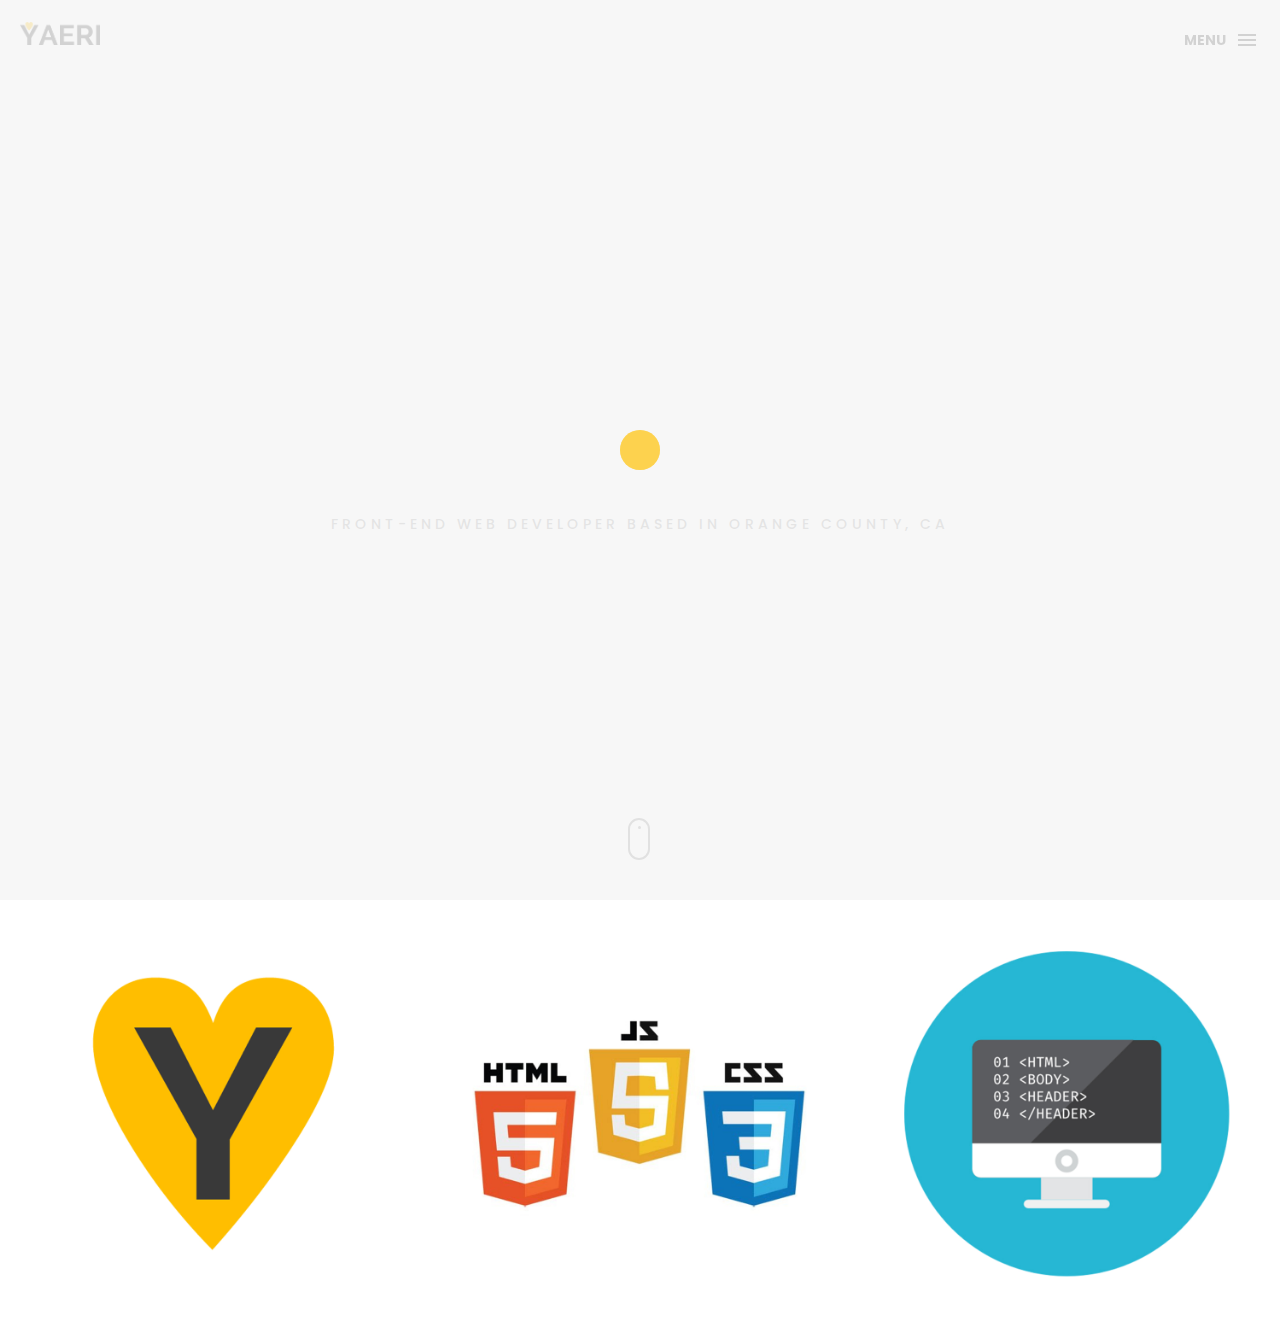
<file: index.html>
<!DOCTYPE html>
<html lang="en">

<head>
    <meta charset="utf-8">
    <meta http-equiv="X-UA-Compatible" content="IE=edge">
    <meta name="viewport" content="width=device-width, initial-scale=1">
    <!-- The above 3 meta tags *must* come first in the head; any other head content must come *after* these tags -->
    <title>Y A E R I L I M</title>
    <link rel="icon" href="img/fav.png" type="image/x-icon">

    <!-- Bootstrap -->
    <link href="css/bootstrap.min.css" rel="stylesheet">
    <link href="ionicons/css/ionicons.min.css" rel="stylesheet">

    <!-- main css -->
    <link href="css/style.css" rel="stylesheet">


    <!-- modernizr -->
    <script src="js/modernizr.js"></script>

    <!-- google analytics -->
    <script>
        (function(i,s,o,g,r,a,m){i['GoogleAnalyticsObject']=r;i[r]=i[r]||function(){
                (i[r].q=i[r].q||[]).push(arguments)},i[r].l=1*new Date();a=s.createElement(o),
            m=s.getElementsByTagName(o)[0];a.async=1;a.src=g;m.parentNode.insertBefore(a,m)
        })(window,document,'script','https://www.google-analytics.com/analytics.js','ga');

        ga('create', 'UA-96940993-1', 'auto');
        ga('send', 'pageview');

    </script>

    <!-- HTML5 shim and Respond.js for IE8 support of HTML5 elements and media queries -->
    <!-- WARNING: Respond.js doesn't work if you view the page via file:// -->
    <!--[if lt IE 9]>
      <script src="https://oss.maxcdn.com/html5shiv/3.7.2/html5shiv.min.js"></script>
      <script src="https://oss.maxcdn.com/respond/1.4.2/respond.min.js"></script>
    <![endif]-->
</head>

<body>

    <!-- Preloader -->
    <div id="preloader">
        <div class="pre-container">
            <div class="spinner">
                <div class="double-bounce1"></div>
                <div class="double-bounce2"></div>
            </div>
        </div>
    </div>
    <!-- end Preloader -->

    <div class="container-fluid">
        <!-- box header -->
        <header class="box-header">
            <div class="box-logo">
                <a href="index.html"><img src="img/logo.png" width="80" alt="Logo"></a>
            </div>
            <!-- box-nav -->
            <a class="box-primary-nav-trigger" href="#0">
                <span class="box-menu-text">Menu</span><span class="box-menu-icon"></span>
            </a>
            <!-- box-primary-nav-trigger -->
        </header>
        <!-- end box header -->

        <!-- nav -->
        <nav>
            <ul class="box-primary-nav">
                <li class="box-label">About me</li>

                <li><a href="index.html">Intro</a> <i class="ion-ios-circle-filled color"></i></li>
                <li><a href="about.html">About me</a></li>
                <li><a href="services.html">skills</a></li>
                <li><a href="portfolio.html">portfolio</a></li>
                <li><a href="contact.html">contact me</a></li>



                <li class="box-label">Follow me</li>

                <li class="box-social"><a href="https://www.linkedin.com/in/yaeri-lim-30314831/" target="_blank"><i class="ion-social-linkedin"></i></a></li>
                <li class="box-social"><a href="https://github.com/yaerilim" target="_blank"><i class="ion-social-github"></i></a></li>
            </ul>
        </nav>
        <!-- end nav -->

        <!-- box-intro -->
        <section class="box-intro">
            <div class="table-cell">
                <h1 class="box-headline letters rotate-2">
                    <span class="box-words-wrapper">
                        <b class="is-visible"> yaeri&nbsp;lim.</b>
                        <b>&nbsp;&nbsp;&nbsp;&nbsp;coding.</b>
                        <b>javascript.</b>
                    </span>
		        </h1>
                <h5>Front-end web developer based in Orange County, CA</h5>
            </div>

            <div class="mouse">
                <div class="scroll"></div>
            </div>
        </section>
        <!-- end box-intro -->
    </div>

    <!-- portfolio div -->
    <div class="portfolio-div">
        <div class="portfolio">
            <div class="no-padding portfolio_container">
                <!-- single work -->
                <div class="col-md-4 col-sm-12  fashion logo">
                    <a href="about.html" class="portfolio_item">
                        <img src="img/about.jpg" alt="image" class="img-responsive" />
                        <div class="portfolio_item_hover">
                            <div class="portfolio-border clearfix">
                                <div class="item_info">
                                    <span style="font-size: 30px">About Me</span>
                                </div>
                            </div>
                        </div>
                    </a>
                </div>
                <!-- end single work -->

                <!-- single work -->
                <div class="col-md-4 col-sm-12 ads graphics">
                    <a href="services.html" class="portfolio_item">
                        <img src="img/skills.jpg" alt="image" class="img-responsive" />
                        <div class="portfolio_item_hover">
                            <div class="portfolio-border clearfix">
                                <div class="item_info">
                                    <span style="font-size: 30px">Skills</span>
                                </div>
                            </div>
                        </div>
                    </a>
                </div>
                <!-- end single work -->

                <!-- single work -->
                <div class="col-md-4 col-sm-12 photography">
                    <a href="portfolio.html" class="portfolio_item">
                        <img src="img/portfolio.jpg" alt="image" class="img-responsive" />
                        <div class="portfolio_item_hover">
                            <div class="portfolio-border clearfix">
                                <div class="item_info">
                                    <span style="font-size: 30px">Portfolio</span>
                                </div>
                            </div>
                        </div>
                    </a>
                </div>
                <!-- end single work -->
            </div>
            <!-- end portfolio_container -->
        </div>
        <!-- portfolio -->
    </div>
    <!-- end portfolio div -->



    <!-- back to top -->
    <a href="#0" class="cd-top"><i class="ion-android-arrow-up"></i></a>
    <!-- end back to top -->



    <!-- jQuery -->
    <script src="js/jquery-2.1.1.js"></script>
    <!--  plugins -->
    <script src="js/bootstrap.min.js"></script>
    <script src="js/menu.js"></script>
    <script src="js/animated-headline.js"></script>
    <script src="js/isotope.pkgd.min.js"></script>


    <!--  custom script -->
    <script src="js/custom.js"></script>

</body>

</html>
</file>
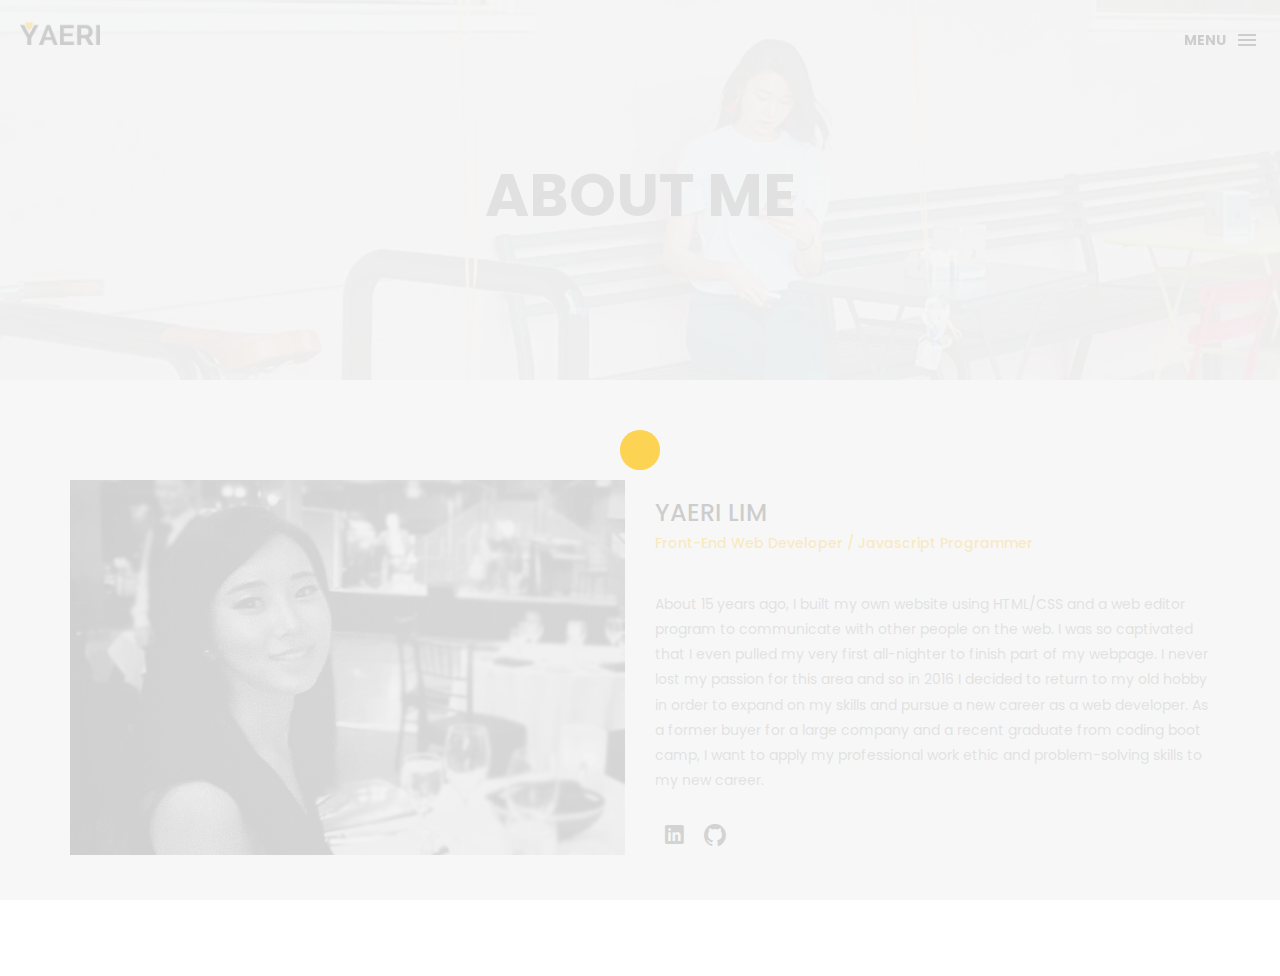
<file: about.html>
<!DOCTYPE html>
<html lang="en">

<head>
    <meta charset="utf-8">
    <meta http-equiv="X-UA-Compatible" content="IE=edge">
    <meta name="viewport" content="width=device-width, initial-scale=1">
    <!-- The above 3 meta tags *must* come first in the head; any other head content must come *after* these tags -->
    <title>Y A E R I L I M</title>
    <link rel="icon" href="img/fav.png" type="image/x-icon">

    <!-- Bootstrap -->
    <link href="css/bootstrap.min.css" rel="stylesheet">
    <link href="ionicons/css/ionicons.min.css" rel="stylesheet">

    <!-- main css -->
    <link href="css/style.css" rel="stylesheet">


    <!-- modernizr -->
    <script src="js/modernizr.js"></script>

    <!-- HTML5 shim and Respond.js for IE8 support of HTML5 elements and media queries -->
    <!-- WARNING: Respond.js doesn't work if you view the page via file:// -->
    <!--[if lt IE 9]>
      <script src="https://oss.maxcdn.com/html5shiv/3.7.2/html5shiv.min.js"></script>
      <script src="https://oss.maxcdn.com/respond/1.4.2/respond.min.js"></script>
    <![endif]-->
</head>

<body>

    <!-- Preloader -->
    <div id="preloader">
        <div class="pre-container">
            <div class="spinner">
                <div class="double-bounce1"></div>
                <div class="double-bounce2"></div>
            </div>
        </div>
    </div>
    <!-- end Preloader -->

    <div class="container-fluid"> 
       <!-- box-header -->
        <header class="box-header">
            <div class="box-logo">
                <a href="index.html"><img src="img/logo.png" width="80" alt="Logo"></a>
            </div>
            <!-- box-nav -->
            <a class="box-primary-nav-trigger" href="#0">
                <span class="box-menu-text">Menu</span><span class="box-menu-icon"></span>
            </a>
        </header>
        <!-- end box-header -->
        
        <!-- nav -->
        <nav>
            <ul class="box-primary-nav">
                <li class="box-label">About me</li>
                
                <li><a href="index.html">Intro</a></li>
                <li><a href="about.html">About me</a> <i class="ion-ios-circle-filled color"></i></li>
                <li><a href="services.html">skills</a></li>
                <li><a href="portfolio.html">portfolio</a></li>
                <li><a href="contact.html">contact me</a></li>

                <li class="box-label">Follow me</li>

                <li class="box-social"><a href="https://www.linkedin.com/in/yaeri-lim-30314831/" target="_blank"><i class="ion-social-linkedin"></i></a></li>
                <li class="box-social"><a href="https://github.com/yaerilim" target="_blank"><i class="ion-social-github"></i></a></li>
            </ul>
        </nav>
        <!-- end nav -->  
    </div>
    
    <!-- Top bar -->
    <div class="top-bar">
        <h1>About Me</h1>
    </div>
    <!-- end Top bar -->
    
    <!-- Main container -->
    <div class="container main-container clearfix"> 
        <div class="col-md-6">
            <img src="img/me.jpg" class="img-responsive" alt="" />
        </div>
        <div class="col-md-6">
           <h3 class="uppercase">yaeri lim</h3>
           <h5>Front-End Web Developer / Javascript Programmer</h5>
           <div class="h-30"></div>
            <p>About 15 years ago, I built my own website using HTML/CSS and a web editor program to communicate with other people on the web.
                I was so captivated that I even pulled my very first all-nighter to finish part of my webpage.
                I never lost my passion for this area and so in 2016 I decided to return to my old hobby in order to expand on my skills
                and pursue a new career as a web developer. As a former buyer for a large company and a recent graduate from coding boot camp,
                I want to apply my professional work ethic and problem-solving skills to my new career.
            </p>
            <!--<a href="resume(yaerilim).pdf" target="_blank" download><p><strong>Click Here to Download Resume</strong></p></a>-->
            <div class="h-10"></div>
            <ul class="social-ul">
                <li class="box-social"><a href="https://www.linkedin.com/in/yaeri-lim-30314831/" target="_blank"><i class="ion-social-linkedin"></i></a></li>
                <li class="box-social"><a href="https://github.com/yaerilim" target="_blank"><i class="ion-social-github"></i></a></li>
            </ul>


        </div>
    </div>
    <!-- end Main container -->

    
    <!-- back to top -->
    <a href="#0" class="cd-top"><i class="ion-android-arrow-up"></i></a>
    <!-- end back to top -->



    <!-- jQuery -->
    <script src="js/jquery-2.1.1.js"></script>
    <!--  plugins -->
    <script src="js/bootstrap.min.js"></script>
    <script src="js/menu.js"></script>
    <script src="js/animated-headline.js"></script>
    <script src="js/isotope.pkgd.min.js"></script>


    <!--  custom script -->
    <script src="js/custom.js"></script>

</body>

</html>
</file>
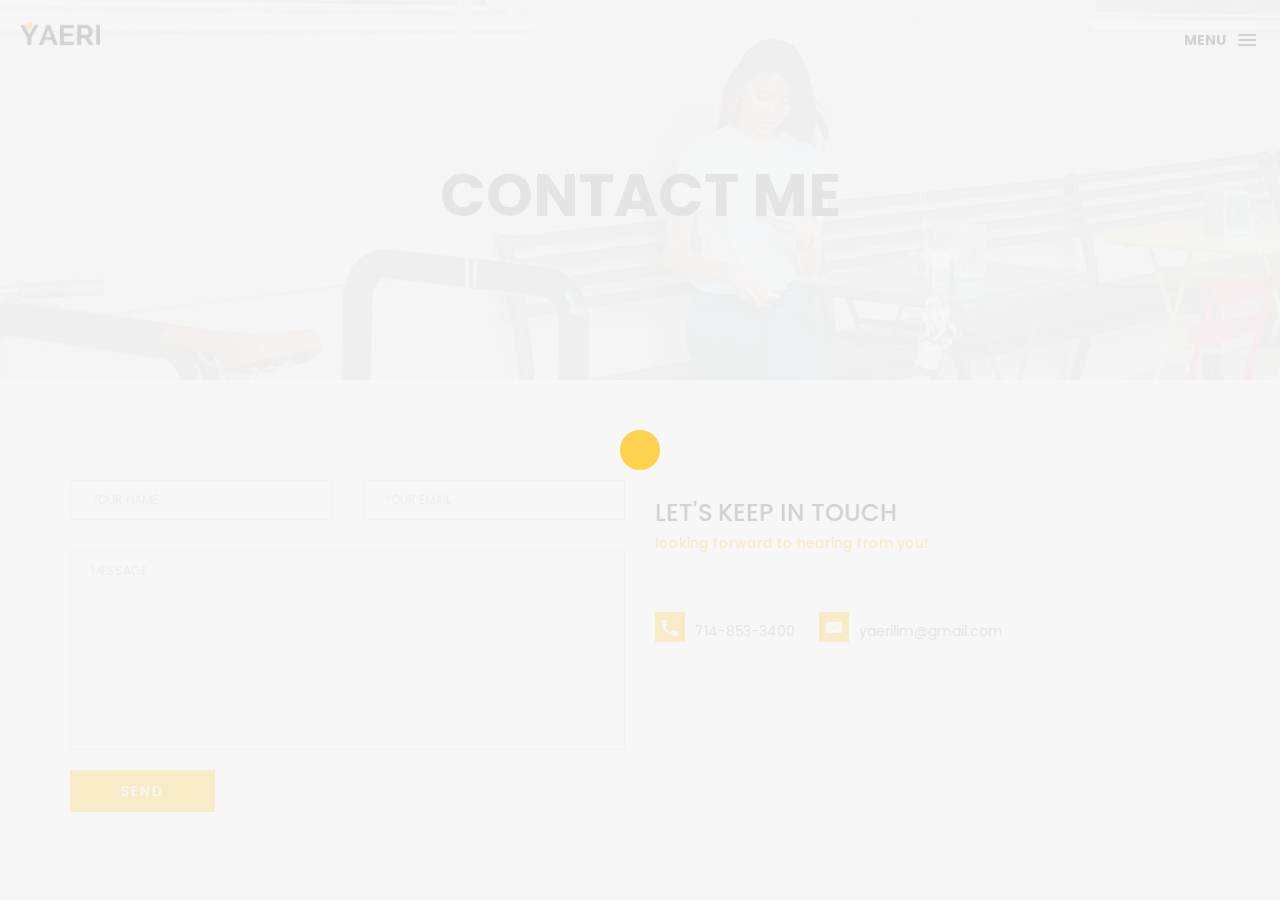
<file: contact.html>
<!DOCTYPE html>
<html lang="en">

<head>
    <meta charset="utf-8">
    <meta http-equiv="X-UA-Compatible" content="IE=edge">
    <meta name="viewport" content="width=device-width, initial-scale=1">
    <!-- The above 3 meta tags *must* come first in the head; any other head content must come *after* these tags -->
    <title>Y A E R I L I M</title>

    <!-- Bootstrap -->
    <link href="css/bootstrap.min.css" rel="stylesheet">
    <link href="ionicons/css/ionicons.min.css" rel="stylesheet">
    <link rel="icon" href="img/fav.png" type="image/x-icon">

    <!-- main css -->
    <link href="css/style.css" rel="stylesheet">


    <!-- modernizr -->
    <script src="js/modernizr.js"></script>

    <!-- generating e-mail and phone number -->
    <script src="https://code.jquery.com/jquery-3.1.0.js"></script>
    <script>
        $(document).ready(function(){
            $('.email').append('yaerilim@gmail.com');
            $('.phone').append('714-853-3400');
        })
    </script>


    <!-- HTML5 shim and Respond.js for IE8 support of HTML5 elements and media queries -->
    <!-- WARNING: Respond.js doesn't work if you view the page via file:// -->
    <!--[if lt IE 9]>
    <script src="https://oss.maxcdn.com/html5shiv/3.7.2/html5shiv.min.js"></script>
    <script src="https://oss.maxcdn.com/respond/1.4.2/respond.min.js"></script>
    <![endif]-->
</head>

<body>

    <!-- Preloader -->
    <div id="preloader">
        <div class="pre-container">
            <div class="spinner">
                <div class="double-bounce1"></div>
                <div class="double-bounce2"></div>
            </div>
        </div>
    </div>
    <!-- end Preloader -->

    <div class="container-fluid">
        <!-- box-header -->
        <header class="box-header">
            <div class="box-logo">
                <a href="index.html"><img src="img/logo.png" width="80" alt="Logo"></a>
            </div>
            <!-- box-nav -->
            <a class="box-primary-nav-trigger" href="#0">
                <span class="box-menu-text">Menu</span><span class="box-menu-icon"></span>
            </a>
            <!-- box-primary-nav-trigger -->
        </header>
        <!-- end box-header -->

        <!-- nav -->
        <nav>
            <ul class="box-primary-nav">
                <li class="box-label">About me</li>

                <li><a href="index.html">Intro</a></li>
                <li><a href="about.html">About me</a></li>
                <li><a href="services.html">skills</a></li>
                <li><a href="portfolio.html">portfolio</a></li>
                <li><a href="contact.html">contact me</a> <i class="ion-ios-circle-filled color"></i></li>



                <li class="box-label">Follow me</li>

                <li class="box-social"><a href="https://www.linkedin.com/in/yaeri-lim-30314831/" target="_blank"><i class="ion-social-linkedin"></i></a></li>
                <li class="box-social"><a href="https://github.com/yaerilim" target="_blank"><i class="ion-social-github"></i></a></li>
            </ul>
        </nav>
        <!-- end nav -->

    </div>

    <!-- top bar -->
    <div class="top-bar">
        <h1>contact Me</h1>
    </div>
    <!-- end top bar -->

    <!-- main-container -->
    <div class="container main-container">
        <div class="col-md-6">
            <form action="http://formspree.io/yaerilim@gmail.com" method="post">
                <div class="row">
                    <div class="col-md-6">
                        <div class="input-contact">
                            <input type="text" name="name">
                            <span>your name</span>
                        </div>
                    </div>
                    <div class="col-md-6">
                        <div class="input-contact">
                            <input type="email" name="_replyto">
                            <span>your email</span>
                        </div>
                    </div>
                    <div class="col-md-12">
                        <div class="textarea-contact">
                            <textarea name="message"></textarea>
                            <span>message</span>
                        </div>
                    </div>
                    <div class="col-md-12">
                        <button type="submit" class="btn btn-box">Send</button>
                    </div>
                </div>
            </form>
        </div>

        <div class="col-md-6">
            <h3 class="text-uppercase">let's keep in touch</h3>
            <h5>looking forward to hearing from you!</h5>
            <div class="h-30"></div>
            <div class="contact-info">
                <p class="phone"><i class="ion-android-call"></i></p>
                <p class="email"><i class="ion-ios-email"></i></p>
            </div>
        </div>


    </div>
    <!-- end main-container -->

    <!-- back to top -->
    <a href="#0" class="cd-top"><i class="ion-android-arrow-up"></i></a>
    <!-- end back to top -->



    <!-- jQuery -->
    <script src="js/jquery-2.1.1.js"></script>
    <!--  plugins -->
    <script src="js/bootstrap.min.js"></script>
    <script src="js/menu.js"></script>
    <script src="js/animated-headline.js"></script>
    <script src="js/isotope.pkgd.min.js"></script>


    <!--  custom script -->
    <script src="js/custom.js"></script>

</body>

</html>
</file>
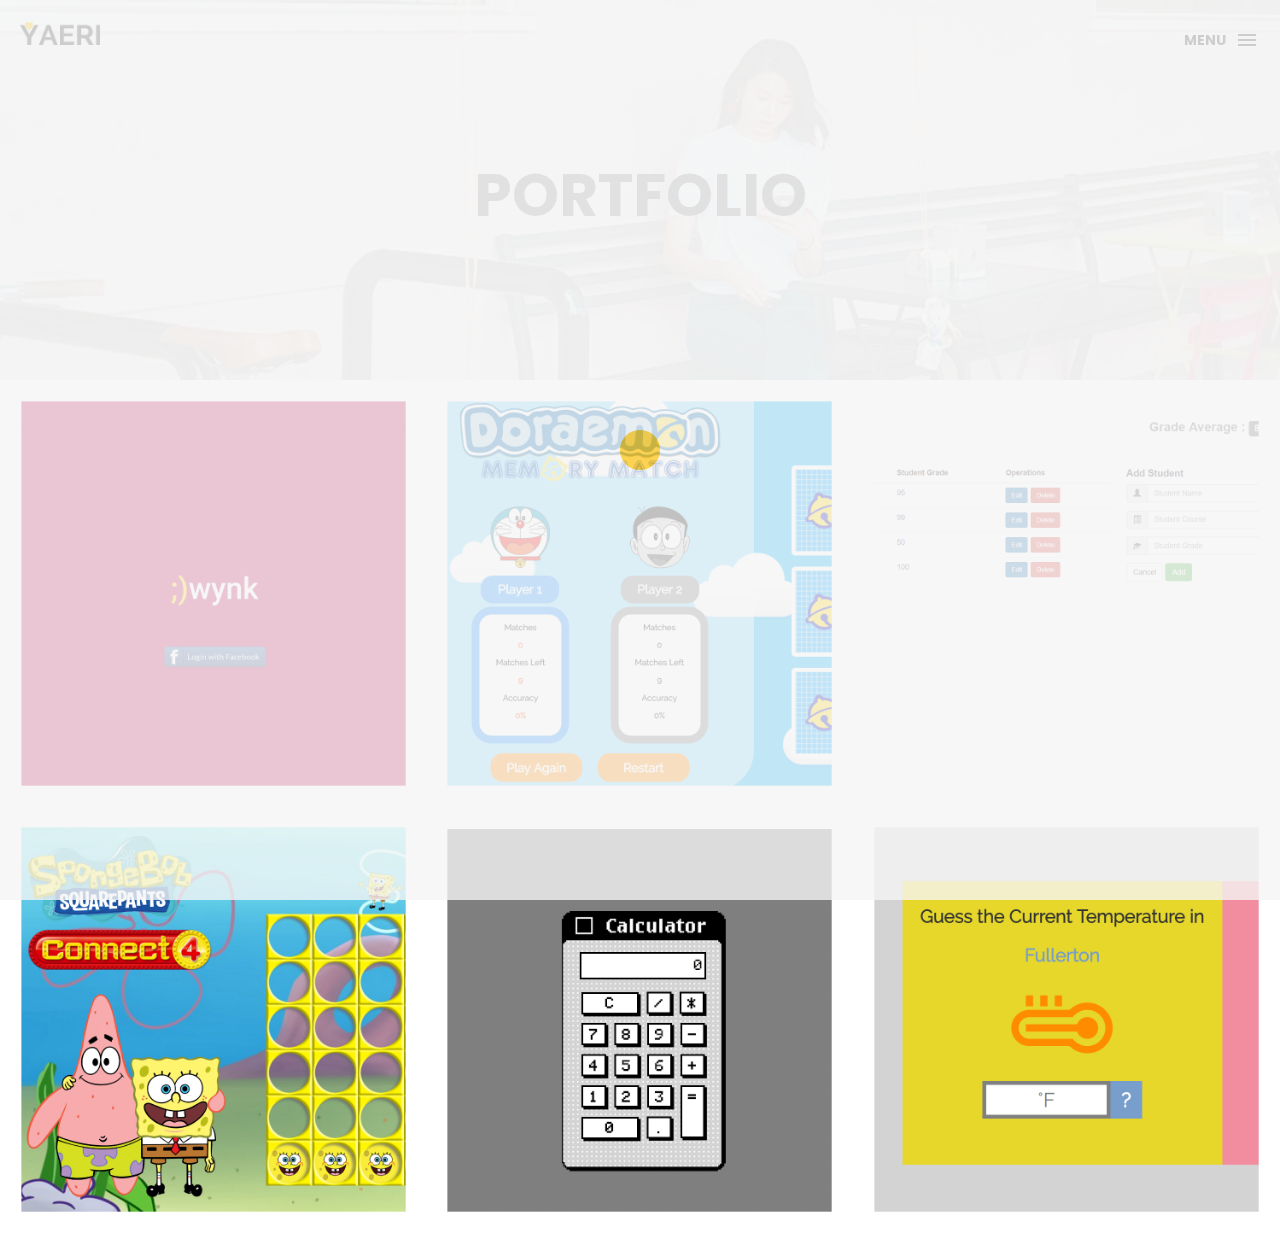
<file: portfolio.html>
<!DOCTYPE html>
<html lang="en">

<head>
    <meta charset="utf-8">
    <meta http-equiv="X-UA-Compatible" content="IE=edge">
    <meta name="viewport" content="width=device-width, initial-scale=1">
    <!-- The above 3 meta tags *must* come first in the head; any other head content must come *after* these tags -->
    <title>Y A E R I L I M</title>
    <link rel="icon" href="img/fav.png" type="image/x-icon">

    <!-- Bootstrap -->
    <link href="css/bootstrap.min.css" rel="stylesheet">
    <link href="ionicons/css/ionicons.min.css" rel="stylesheet">

    <!-- main css -->
    <link href="css/style.css" rel="stylesheet">


    <!-- modernizr -->
    <script src="js/modernizr.js"></script>

    <!-- HTML5 shim and Respond.js for IE8 support of HTML5 elements and media queries -->
    <!-- WARNING: Respond.js doesn't work if you view the page via file:// -->
    <!--[if lt IE 9]>
      <script src="https://oss.maxcdn.com/html5shiv/3.7.2/html5shiv.min.js"></script>
      <script src="https://oss.maxcdn.com/respond/1.4.2/respond.min.js"></script>
    <![endif]-->
</head>

<body>

    <!-- Preloader -->
    <div id="preloader">
        <div class="pre-container">
            <div class="spinner">
                <div class="double-bounce1"></div>
                <div class="double-bounce2"></div>
            </div>
        </div>
    </div>
    <!-- end Preloader -->

    <div class="container-fluid">
        <!-- box-header -->
        <header class="box-header">
            <div class="box-logo">
                <a href="index.html"><img src="img/logo.png" width="80" alt="Logo"></a>
            </div>
            <!-- box-nav -->
            <a class="box-primary-nav-trigger" href="#0">
                <span class="box-menu-text">Menu</span><span class="box-menu-icon"></span>
            </a>
        </header>
        <!-- end box-header -->

        <!-- nav -->
        <nav>
            <ul class="box-primary-nav">
                <li class="box-label">About me</li>

                <li><a href="index.html">Intro</a></li>
                <li><a href="about.html">About me</a></li>
                <li><a href="services.html">skills</a></li>
                <li><a href="portfolio.html">portfolio</a> <i class="ion-ios-circle-filled color"></i></li>
                <li><a href="contact.html">contact me</a></li>

                <li class="box-label">Follow me</li>

                <li class="box-social"><a href="https://www.linkedin.com/in/yaeri-lim-30314831/" target="_blank"><i class="ion-social-linkedin"></i></a></li>
                <li class="box-social"><a href="https://github.com/yaerilim" target="_blank"><i class="ion-social-github"></i></a></li>
            </ul>
        </nav>
        <!-- end nav -->
    </div>

    <!-- top bar -->
    <div class="top-bar">
        <h1>portfolio</h1>
    </div>
    <!-- end top bar -->

    <!-- main container -->
    <div class="main-container portfolio-inner clearfix" style="padding: 0">
        <!-- portfolio div -->
        <div class="portfolio-div">
            <div class="portfolio">
                <!-- portfolio_container -->
                <div class="no-padding portfolio_container clearfix">
                    <!-- single work -->
                    <div class="col-md-4 col-sm-6  fashion logo">
                        <a href="projects/wynk.html" class="portfolio_item">
                            <img src="img/wynk.jpg" alt="image" class="img-responsive" />
                            <div class="portfolio_item_hover">
                                <div class="portfolio-border clearfix">
                                    <div class="item_info">
                                        <span style="font-size: 20px">Blind Date App</span>
                                        <em style="font-size: 12px">Click for More Information</em>
                                    </div>
                                </div>
                            </div>
                        </a>
                    </div>
                    <!-- end single work -->

                    <!-- single work -->
                    <div class="col-md-4 col-sm-6 ads graphics">
                        <a href="projects/memory.html" class="portfolio_item">
                            <img src="img/memory.jpg" alt="image" class="img-responsive" />
                            <div class="portfolio_item_hover">
                                <div class="portfolio-border clearfix">
                                    <div class="item_info">
                                        <span style="font-size: 20px">Memory Match Game</span>
                                        <em style="font-size: 12px">Click for More Information</em>
                                    </div>
                                </div>
                            </div>
                        </a>
                    </div>
                    <!-- end single work -->

                    <!-- single work -->
                    <div class="col-md-4 col-sm-12 photography">
                        <a href="projects/sgt.html" class="portfolio_item">
                            <img src="img/sgt.jpg" alt="image" class="img-responsive" />
                            <div class="portfolio_item_hover">
                                <div class="portfolio-border clearfix">
                                    <div class="item_info">
                                        <span style="font-size: 20px">Student Grade Table</span>
                                        <em style="font-size: 12px">Click for More Information</em>
                                    </div>
                                </div>
                            </div>
                        </a>
                    </div>
                    <!-- end single work -->

                    <!-- single work -->
                    <div class="col-md-4 col-sm-6 fashion ads">
                        <a href="projects/connect.html" class="portfolio_item">
                            <img src="img/connect.jpg" alt="image" class="img-responsive" />
                            <div class="portfolio_item_hover">
                                <div class="portfolio-border clearfix">
                                    <div class="item_info">
                                        <span style="font-size: 20px">Connect Four</span>
                                        <em style="font-size: 12px">Click for More Information</em>
                                    </div>
                                </div>
                            </div>
                        </a>
                    </div>
                    <!-- end single work -->

                    <!-- single work -->
                    <div class="col-md-4 col-sm-6 graphics ads">
                        <a href=projects/calculator.html class="portfolio_item">
                            <img src="img/calculator.jpg" alt="image" class="img-responsive" />
                            <div class="portfolio_item_hover">
                                <div class="portfolio-border clearfix">
                                    <div class="item_info">
                                        <span style="font-size: 20px">Calculator</span>
                                        <em style="font-size: 12px">Click for More Information</em>
                                    </div>
                                </div>
                            </div>
                        </a>
                    </div>
                    <!-- end single work -->

                    <!-- single work -->
                    <div class="col-md-4 col-sm-12 photography">
                        <a href="projects/guessing.html" class="portfolio_item">
                            <img src="img/guess.jpg" alt="image" class="img-responsive" />
                            <div class="portfolio_item_hover">
                                <div class="portfolio-border clearfix">
                                    <div class="item_info">
                                        <span style="font-size: 20px">Guessing Game</span>
                                        <em style="font-size: 12px">Click for More Information</em>
                                    </div>
                                </div>
                            </div>
                        </a>
                    </div>
                    <!-- end single work -->

                </div>
                <!-- end portfolio_container -->
            </div>
            <!-- portfolio -->
        </div>
        <!-- end portfolio div -->
    </div>
    <!-- end main container -->


    <!-- back to top -->
    <a href="#0" class="cd-top"><i class="ion-android-arrow-up"></i></a>
    <!-- end back to top -->




    <!-- jQuery -->
    <script src="js/jquery-2.1.1.js"></script>
    <!--  plugins -->
    <script src="js/bootstrap.min.js"></script>
    <script src="js/menu.js"></script>
    <script src="js/animated-headline.js"></script>
    <script src="js/isotope.pkgd.min.js"></script>


    <!--  custom script -->
    <script src="js/custom.js"></script>

</body>

</html>
</file>
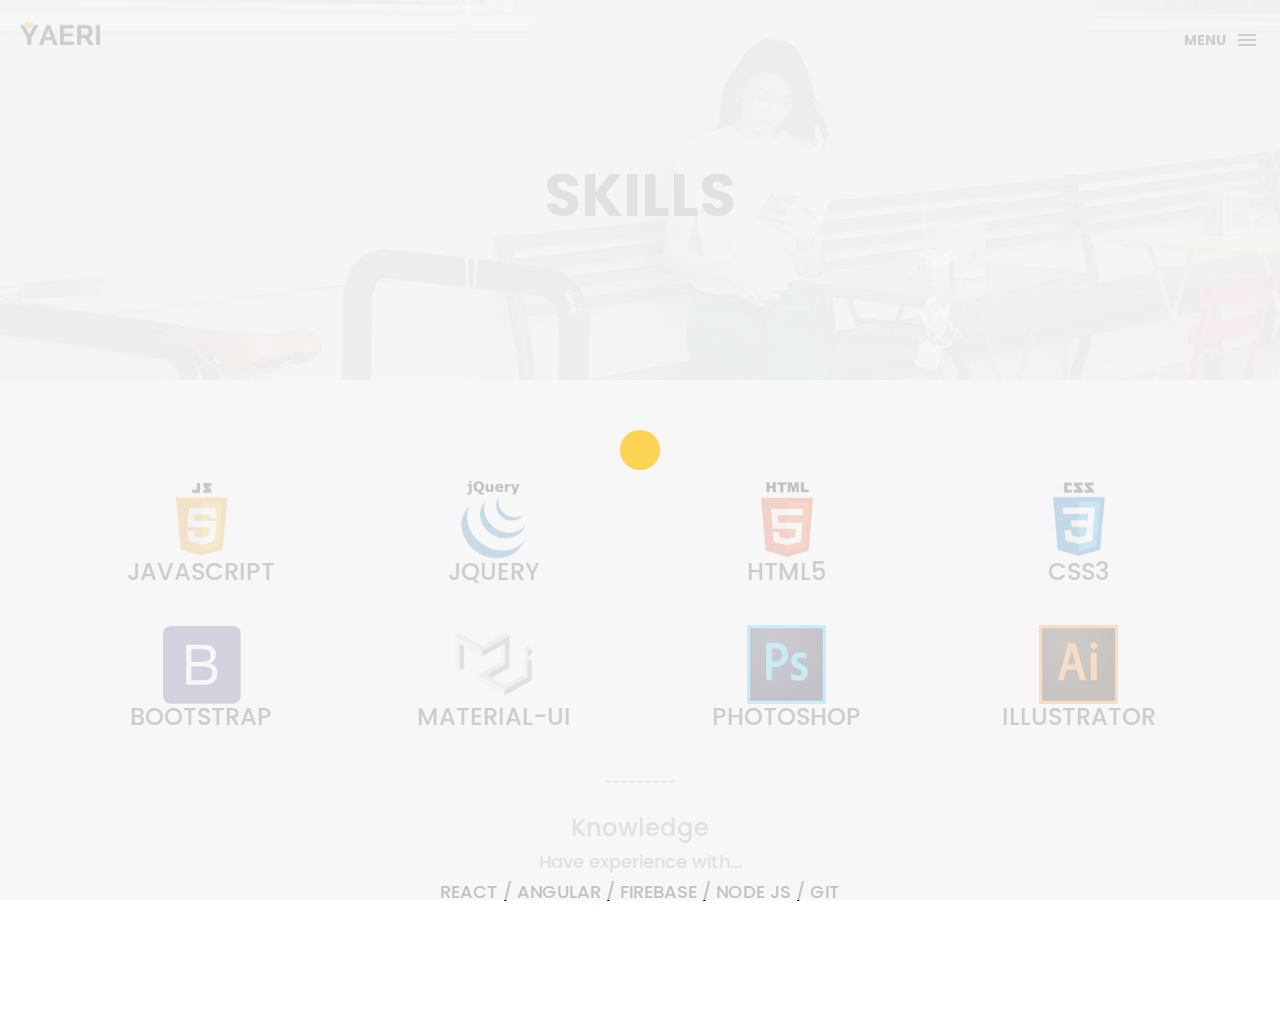
<file: services.html>
<!DOCTYPE html>
<html lang="en">

<head>
    <meta charset="utf-8">
    <meta http-equiv="X-UA-Compatible" content="IE=edge">
    <meta name="viewport" content="width=device-width, initial-scale=1">
    <!-- The above 3 meta tags *must* come first in the head; any other head content must come *after* these tags -->
    <title>Y A E R I L I M</title>
    <link rel="icon" href="img/fav.png" type="image/x-icon">

    <!-- Bootstrap -->
    <link href="css/bootstrap.min.css" rel="stylesheet">
    <link href="ionicons/css/ionicons.min.css" rel="stylesheet">

    <!-- main css -->
    <link href="css/style.css" rel="stylesheet">


    <!-- modernizr -->
    <script src="js/modernizr.js"></script>

    <!-- HTML5 shim and Respond.js for IE8 support of HTML5 elements and media queries -->
    <!-- WARNING: Respond.js doesn't work if you view the page via file:// -->
    <!--[if lt IE 9]>
      <script src="https://oss.maxcdn.com/html5shiv/3.7.2/html5shiv.min.js"></script>
      <script src="https://oss.maxcdn.com/respond/1.4.2/respond.min.js"></script>
    <![endif]-->
</head>

<body>

    <!-- Preloader -->
    <div id="preloader">
        <div class="pre-container">
            <div class="spinner">
                <div class="double-bounce1"></div>
                <div class="double-bounce2"></div>
            </div>
        </div>
    </div>
    <!-- end Preloader -->

    <div class="container-fluid">
        <!-- box header -->
        <header class="box-header">
            <div class="box-logo">
                <a href="index.html"><img src="img/logo.png" width="80" alt="Logo"></a>
            </div>
            <!-- box-nav -->
            <a class="box-primary-nav-trigger" href="#0">
                <span class="box-menu-text">Menu</span><span class="box-menu-icon"></span>
            </a>
            <!-- box-primary-nav-trigger -->
        </header>
        <!-- end box header -->

        <!-- nav -->
        <nav>
            <ul class="box-primary-nav">
                <li class="box-label">About me</li>

                <li><a href="index.html">Intro</a></li>
                <li><a href="about.html">About me</a></li>
                <li><a href="services.html">skills</a> <i class="ion-ios-circle-filled color"></i></li>
                <li><a href="portfolio.html">portfolio</a></li>
                <li><a href="contact.html">contact me</a></li>



                <li class="box-label">Follow me</li>

                <li class="box-social"><a href="https://www.linkedin.com/in/yaeri-lim-30314831/" target="_blank"><i class="ion-social-linkedin"></i></a></li>
                <li class="box-social"><a href="https://github.com/yaerilim" target="_blank"><i class="ion-social-github"></i></a></li>
            </ul>
        </nav>
        <!-- end nav -->
    </div>

    <!-- top bar -->
    <div class="top-bar">
        <h1>skills</h1>
    </div>
    <!-- end top bar -->

    <div class="container main-container">
        <div class="clearfix">
            <!-- service-box -->
            <div class="col-md-3 service-box" style="text-align: center">
                <img src="img/js.jpg" style="width:30%">
                <h3>JAVASCRIPT</h3>
            </div>
            <!-- end service-box -->

            <!-- service-box -->
            <div class="col-md-3 service-box" style="text-align: center">
                <img src="img/jquery.jpg" style="width:30%">
                <h3>JQUERY</h3>
            </div>
            <!-- end service-box -->

            <!-- service-box -->
            <div class="col-md-3 service-box" style="text-align: center">
                <img src="img/html.jpg" style="width:30%">
                <h3>HTML5</h3>
            </div>
            <!-- end service-box -->

            <!-- service-box -->
            <div class="col-md-3 service-box" style="text-align: center">
                <img src="img/css.jpg" style="width:30%">
                <h3>CSS3</h3>
            </div>
            <!-- end service-box -->

            <!-- service-box -->
            <div class="col-md-3 service-box" style="text-align: center">
                <img src="img/bootstrap.jpg" style="width:30%">
                <h3>BOOTSTRAP</h3>
            </div>
            <!-- end service-box -->

            <!-- service-box -->
            <div class="col-md-3 service-box" style="text-align: center">
                <img src="img/material.jpg" style="width:30%">
                <h3>MATERIAL-UI</h3>
            </div>
            <!-- end service-box -->

            <!-- service-box -->
            <div class="col-md-3 service-box" style="text-align: center">
                <img src="img/ps.jpg" style="width:30%">
                <h3>PHOTOSHOP</h3>
            </div>
            <!-- end service-box -->

            <!-- service-box -->
            <div class="col-md-3 service-box" style="text-align: center">
                <img src="img/ai.jpg" style="width:30%">
                <h3>ILLUSTRATOR</h3>
            </div>
            <!-- end service-box -->
            <div style="text-align: center">
                <p>---------</p>
                <h3 style="color: #999">Knowledge</h3>
                <h4>Have experience with...</h4>
                <h4 style="color: black;">REACT / ANGULAR / FIREBASE / NODE JS / GIT</h4>
            </div>


        </div>
    </div>

    <!-- back to top -->
    <a href="#0" class="cd-top"><i class="ion-android-arrow-up"></i></a>
    <!-- end back to top -->



    <!-- jQuery -->
    <script src="js/jquery-2.1.1.js"></script>
    <!--  plugins -->
    <script src="js/bootstrap.min.js"></script>
    <script src="js/menu.js"></script>
    <script src="js/animated-headline.js"></script>
    <script src="js/isotope.pkgd.min.js"></script>


    <!--  custom script -->
    <script src="js/custom.js"></script>

</body>

</html>
</file>
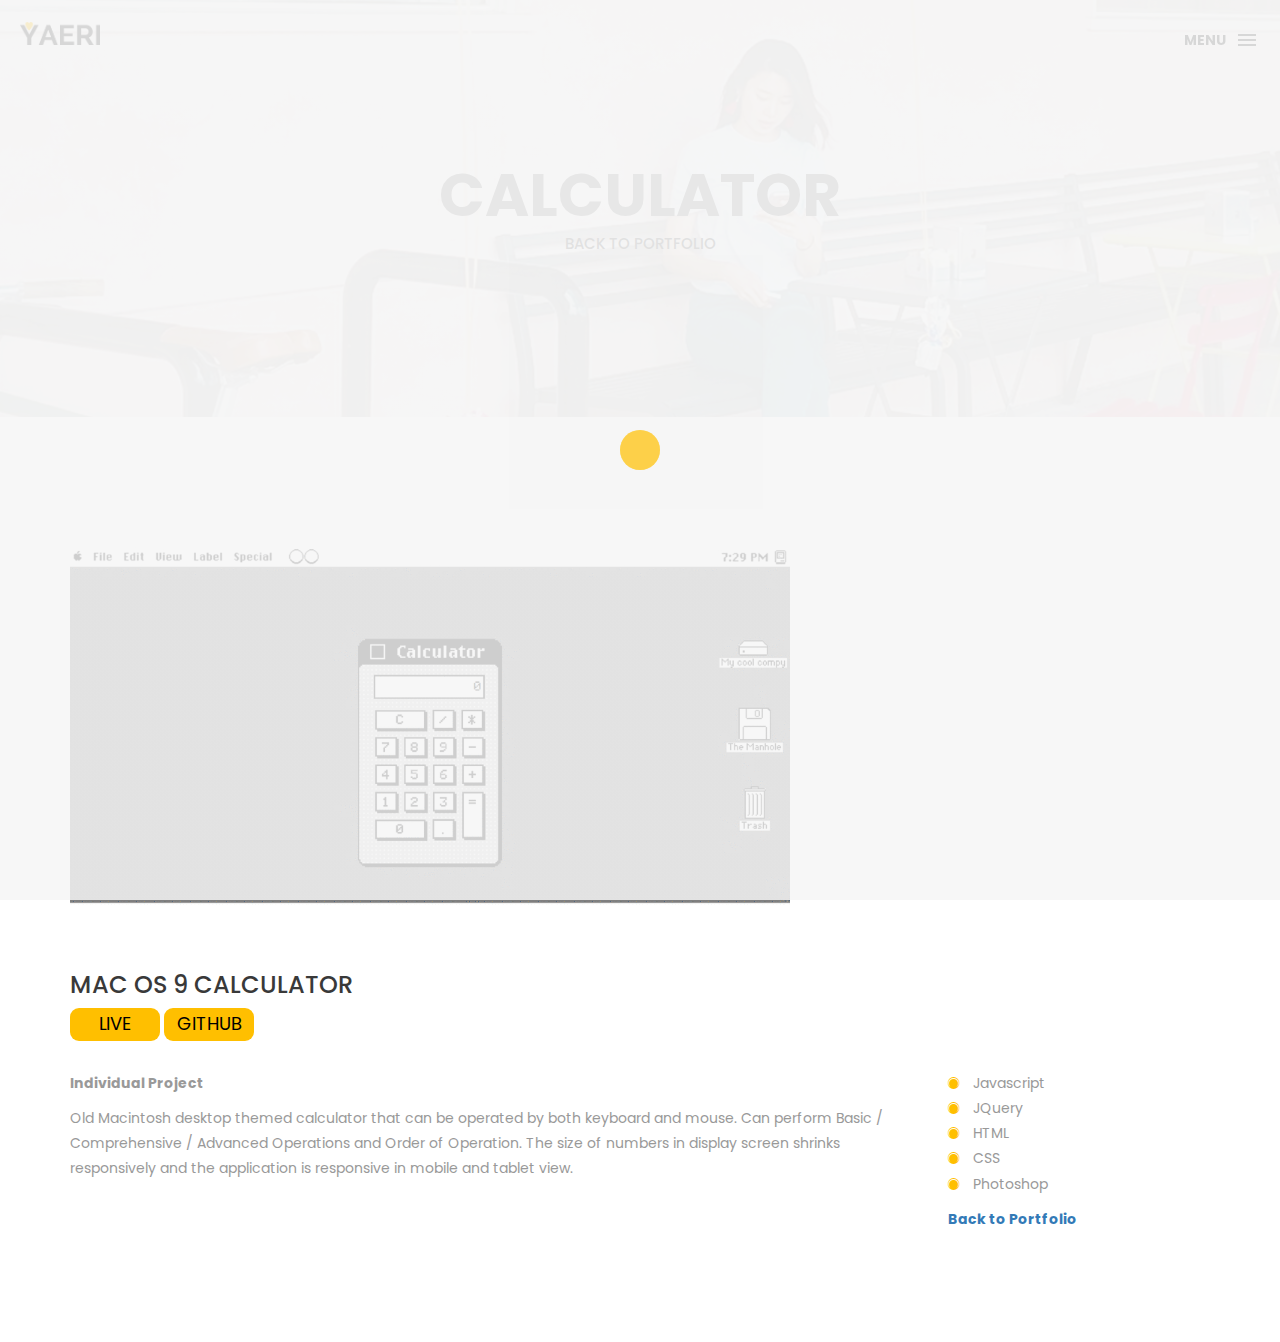
<file: projects/calculator.html>
<!DOCTYPE html>
<html lang="en">

<head>
    <meta charset="utf-8">
    <meta http-equiv="X-UA-Compatible" content="IE=edge">
    <meta name="viewport" content="width=device-width, initial-scale=1">
    <!-- The above 3 meta tags *must* come first in the head; any other head content must come *after* these tags -->
    <title>Y A E R I L I M</title>
    <link rel="icon" href="../img/fav.png" type="image/x-icon">

    <!-- Bootstrap -->
    <link href="../css/bootstrap.min.css" rel="stylesheet">
    <link href="../ionicons/css/ionicons.min.css" rel="stylesheet">

    <!-- main css -->
    <link href="../css/style.css" rel="stylesheet">


    <!-- modernizr -->
    <script src="../js/modernizr.js"></script>

    <!-- HTML5 shim and Respond.js for IE8 support of HTML5 elements and media queries -->
    <!-- WARNING: Respond.js doesn't work if you view the page via file:// -->
    <!--[if lt IE 9]>
    <script src="https://oss.maxcdn.com/html5shiv/3.7.2/html5shiv.min.js"></script>
    <script src="https://oss.maxcdn.com/respond/1.4.2/respond.min.js"></script>
    <![endif]-->
</head>

<body>

<!-- Preloader -->
<div id="preloader">
    <div class="pre-container">
        <div class="spinner">
            <div class="double-bounce1"></div>
            <div class="double-bounce2"></div>
        </div>
    </div>
</div>
<!-- end Preloader -->

<div class="container-fluid">
    <!-- box-header -->
    <header class="box-header">
        <div class="box-logo">
            <a href="../index.html"><img src="../img/logo.png" width="80" alt="Logo"></a>
        </div>
        <!-- box-nav -->
        <a class="box-primary-nav-trigger" href="#0">
            <span class="box-menu-text">Menu</span><span class="box-menu-icon"></span>
        </a>
        <!-- box-primary-nav-trigger -->
    </header>
    <!-- end box-header -->

    <!-- nav -->
    <nav>
        <ul class="box-primary-nav">
            <li class="box-label">About me</li>

            <li><a href="../index.html">Intro</a></li>
            <li><a href="../about.html">About me</a></li>
            <li><a href="../services.html">skills</a></li>
            <li><a href="../portfolio.html">portfolio</a> <i class="ion-ios-circle-filled color"></i></li>
            <li><a href="../contact.html">contact me</a></li>

            <li class="box-label">Follow me</li>

            <li class="box-social"><a href="https://www.linkedin.com/in/yaeri-lim-30314831/" target="_blank"><i class="ion-social-linkedin"></i></a></li>
            <li class="box-social"><a href="https://github.com/yaerilim" target="_blank"><i class="ion-social-github"></i></a></li>
        </ul>
    </nav>
    <!-- end nav -->
</div>

<!-- top-bar -->
<div class="top-bar">
    <h1>Calculator</h1>
    <p><a href="../portfolio.html">Back to Portfolio</a></p>
</div>
<!-- end top-bar -->

<!-- main-container -->
<div class="container main-container">
    <div class="col-md-12">
        <img src="../img/calculator.gif" alt="" class="img-responsive" style="width: 80vh"/>
        <div class="h-30"></div>
    </div>

    <div class="col-md-12">
        <h3 class="text-uppercase">Mac OS 9 Calculator</h3>
        <a href="http://yaerilim.com/calculator/" target="_blank">
            <div style="display: inline-block; background-color: #ffbf00; width: 10vh; border-radius: 1vh; color: black; text-align: center; font-size: 2vh">LIVE</div>
        </a>
        <a href="https://github.com/yaerilim/macCalculator.git" target="_blank">
            <div style="display: inline-block; background-color: #ffbf00; width: 10vh; border-radius: 1vh; color: black; text-align: center; font-size: 2vh">GITHUB</div>
        </a>
        <div class="h-30"></div>
    </div>

    <div class="col-md-9">
        <p style="font-weight: bold">Individual Project</p>
        <p>Old Macintosh desktop themed calculator that can be operated by both keyboard and mouse. Can perform Basic / Comprehensive / Advanced Operations and Order of Operation. The size of numbers in display screen shrinks responsively and the application is responsive in mobile and tablet view.</p>
    </div>

    <div class="col-md-3">
        <ul class="cat-ul">
            <li><i class="ion-ios-circle-filled"></i> Javascript</li>
            <li><i class="ion-ios-circle-filled"></i> JQuery</li>
            <li><i class="ion-ios-circle-filled"></i> HTML</li>
            <li><i class="ion-ios-circle-filled"></i> CSS</li>
            <li><i class="ion-ios-circle-filled"></i> Photoshop</li>
        </ul>
        <p style="font-weight: bold"><a href="../portfolio.html">Back to Portfolio</a></p>
    </div>
    <!-- end main-container -->



    <!-- back to top -->
    <a href="#0" class="cd-top"><i class="ion-android-arrow-up"></i></a>
    <!-- end back to top -->




    <!-- jQuery -->
    <script src="../js/jquery-2.1.1.js"></script>
    <!--  plugins -->
    <script src="../js/bootstrap.min.js"></script>
    <script src="../js/menu.js"></script>
    <script src="../js/animated-headline.js"></script>
    <script src="../js/isotope.pkgd.min.js"></script>


    <!--  custom script -->
    <script src="../js/custom.js"></script>

</body>

</html>
</file>
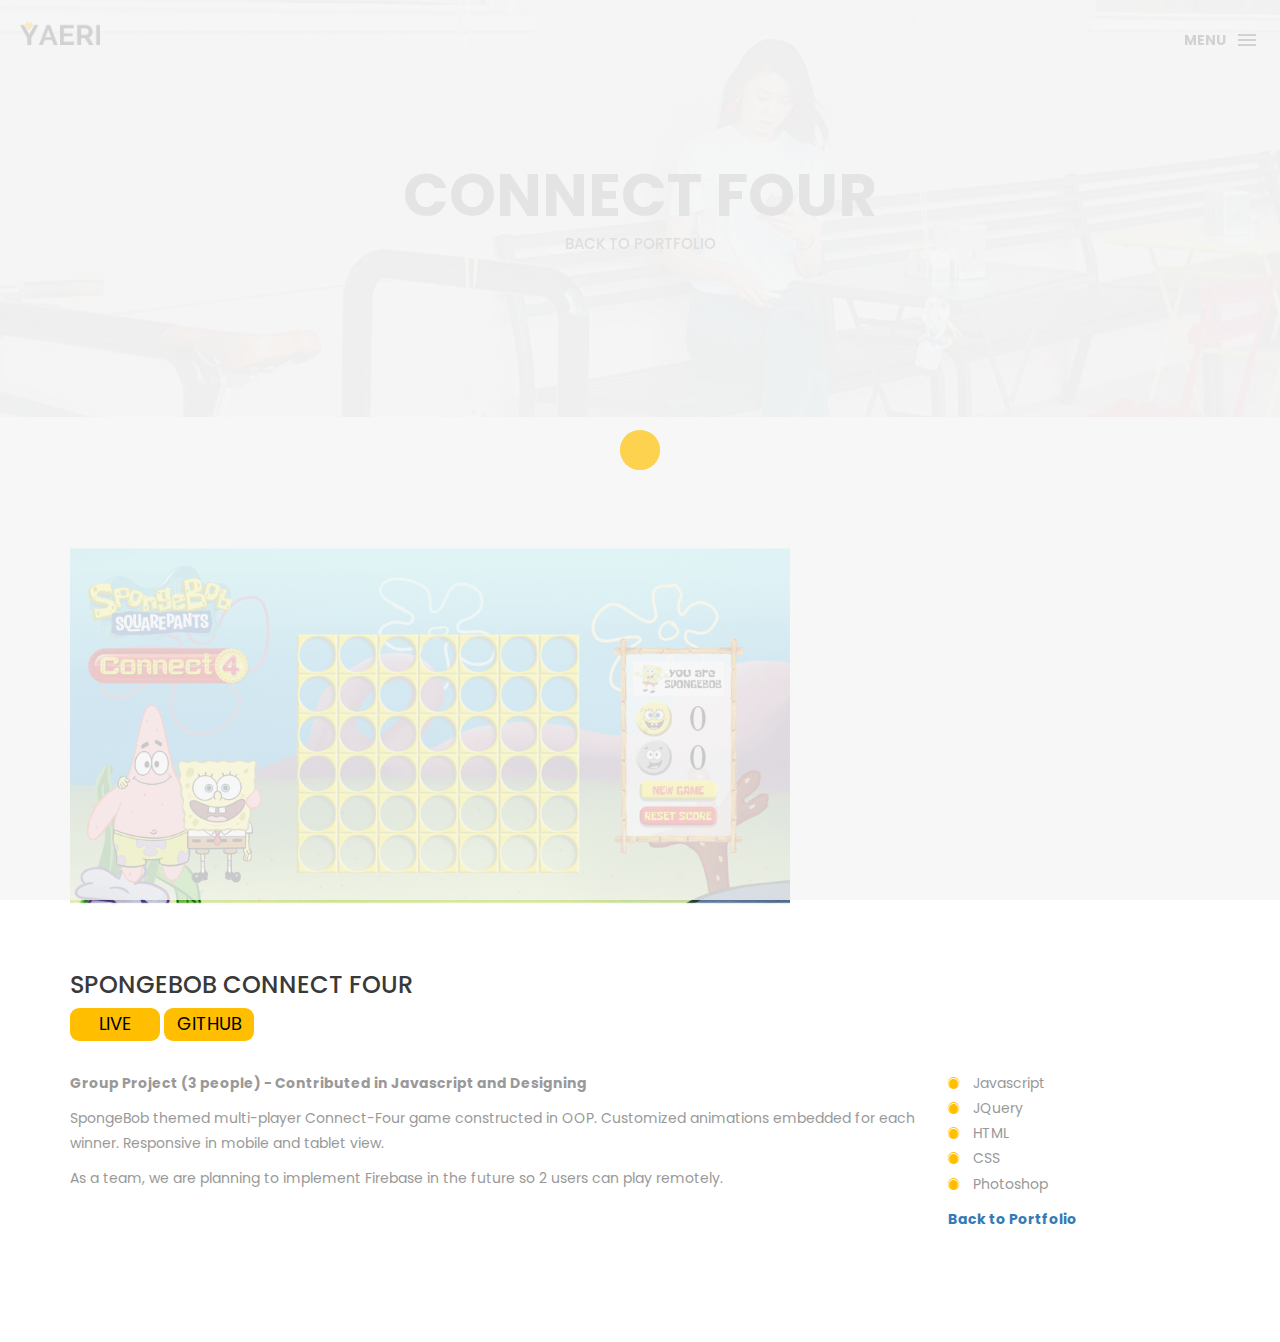
<file: projects/connect.html>
<!DOCTYPE html>
<html lang="en">

<head>
    <meta charset="utf-8">
    <meta http-equiv="X-UA-Compatible" content="IE=edge">
    <meta name="viewport" content="width=device-width, initial-scale=1">
    <!-- The above 3 meta tags *must* come first in the head; any other head content must come *after* these tags -->
    <title>Y A E R I L I M</title>
    <link rel="icon" href="../img/fav.png" type="image/x-icon">

    <!-- Bootstrap -->
    <link href="../css/bootstrap.min.css" rel="stylesheet">
    <link href="../ionicons/css/ionicons.min.css" rel="stylesheet">

    <!-- main css -->
    <link href="../css/style.css" rel="stylesheet">


    <!-- modernizr -->
    <script src="../js/modernizr.js"></script>

    <!-- HTML5 shim and Respond.js for IE8 support of HTML5 elements and media queries -->
    <!-- WARNING: Respond.js doesn't work if you view the page via file:// -->
    <!--[if lt IE 9]>
    <script src="https://oss.maxcdn.com/html5shiv/3.7.2/html5shiv.min.js"></script>
    <script src="https://oss.maxcdn.com/respond/1.4.2/respond.min.js"></script>
    <![endif]-->
</head>

<body>

<!-- Preloader -->
<div id="preloader">
    <div class="pre-container">
        <div class="spinner">
            <div class="double-bounce1"></div>
            <div class="double-bounce2"></div>
        </div>
    </div>
</div>
<!-- end Preloader -->

<div class="container-fluid">
    <!-- box-header -->
    <header class="box-header">
        <div class="box-logo">
            <a href="../index.html"><img src="../img/logo.png" width="80" alt="Logo"></a>
        </div>
        <!-- box-nav -->
        <a class="box-primary-nav-trigger" href="#0">
            <span class="box-menu-text">Menu</span><span class="box-menu-icon"></span>
        </a>
        <!-- box-primary-nav-trigger -->
    </header>
    <!-- end box-header -->

    <!-- nav -->
    <nav>
        <ul class="box-primary-nav">
            <li class="box-label">About me</li>

            <li><a href="../index.html">Intro</a></li>
            <li><a href="../about.html">About me</a></li>
            <li><a href="../services.html">skills</a></li>
            <li><a href="../portfolio.html">portfolio</a> <i class="ion-ios-circle-filled color"></i></li>
            <li><a href="../contact.html">contact me</a></li>

            <li class="box-label">Follow me</li>

            <li class="box-social"><a href="https://www.linkedin.com/in/yaeri-lim-30314831/" target="_blank"><i class="ion-social-linkedin"></i></a></li>
            <li class="box-social"><a href="https://github.com/yaerilim" target="_blank"><i class="ion-social-github"></i></a></li>
        </ul>
    </nav>
    <!-- end nav -->
</div>

<!-- top-bar -->
<div class="top-bar">
    <h1>Connect Four</h1>
    <p><a href="../portfolio.html">Back to Portfolio</a></p>
</div>
<!-- end top-bar -->

<!-- main-container -->
<div class="container main-container">
    <div class="col-md-12">
        <img src="../img/connect.gif" alt="" class="img-responsive" style="width: 80vh"/>
        <div class="h-30"></div>
    </div>

    <div class="col-md-12">
        <h3 class="text-uppercase">SpongeBob Connect Four</h3>
        <a href="http://yaerilim.com/connect_four/" target="_blank">
            <div style="display: inline-block; background-color: #ffbf00; width: 10vh; border-radius: 1vh; color: black; text-align: center; font-size: 2vh">LIVE</div>
        </a>
        <a href="https://github.com/yaerilim/connectFour.git" target="_blank">
            <div style="display: inline-block; background-color: #ffbf00; width: 10vh; border-radius: 1vh; color: black; text-align: center; font-size: 2vh">GITHUB</div>
        </a>
        <div class="h-30"></div>
    </div>

    <div class="col-md-9">
        <p style="font-weight: bold">Group Project (3 people) - Contributed in Javascript and Designing</p>
        <p>SpongeBob themed multi-player Connect-Four game constructed in OOP. Customized animations embedded for each winner. Responsive in mobile and tablet view.</p>
        <p>As a team, we are planning to implement Firebase in the future so 2 users can play remotely.</p>
    </div>

    <div class="col-md-3">
        <ul class="cat-ul">
            <li><i class="ion-ios-circle-filled"></i> Javascript</li>
            <li><i class="ion-ios-circle-filled"></i> JQuery</li>
            <li><i class="ion-ios-circle-filled"></i> HTML</li>
            <li><i class="ion-ios-circle-filled"></i> CSS</li>
            <li><i class="ion-ios-circle-filled"></i> Photoshop</li>
        </ul>
        <p style="font-weight: bold"><a href="../portfolio.html">Back to Portfolio</a></p>
    </div>
    <!-- end main-container -->



    <!-- back to top -->
    <a href="#0" class="cd-top"><i class="ion-android-arrow-up"></i></a>
    <!-- end back to top -->




    <!-- jQuery -->
    <script src="../js/jquery-2.1.1.js"></script>
    <!--  plugins -->
    <script src="../js/bootstrap.min.js"></script>
    <script src="../js/menu.js"></script>
    <script src="../js/animated-headline.js"></script>
    <script src="../js/isotope.pkgd.min.js"></script>


    <!--  custom script -->
    <script src="../js/custom.js"></script>

</body>

</html>
</file>
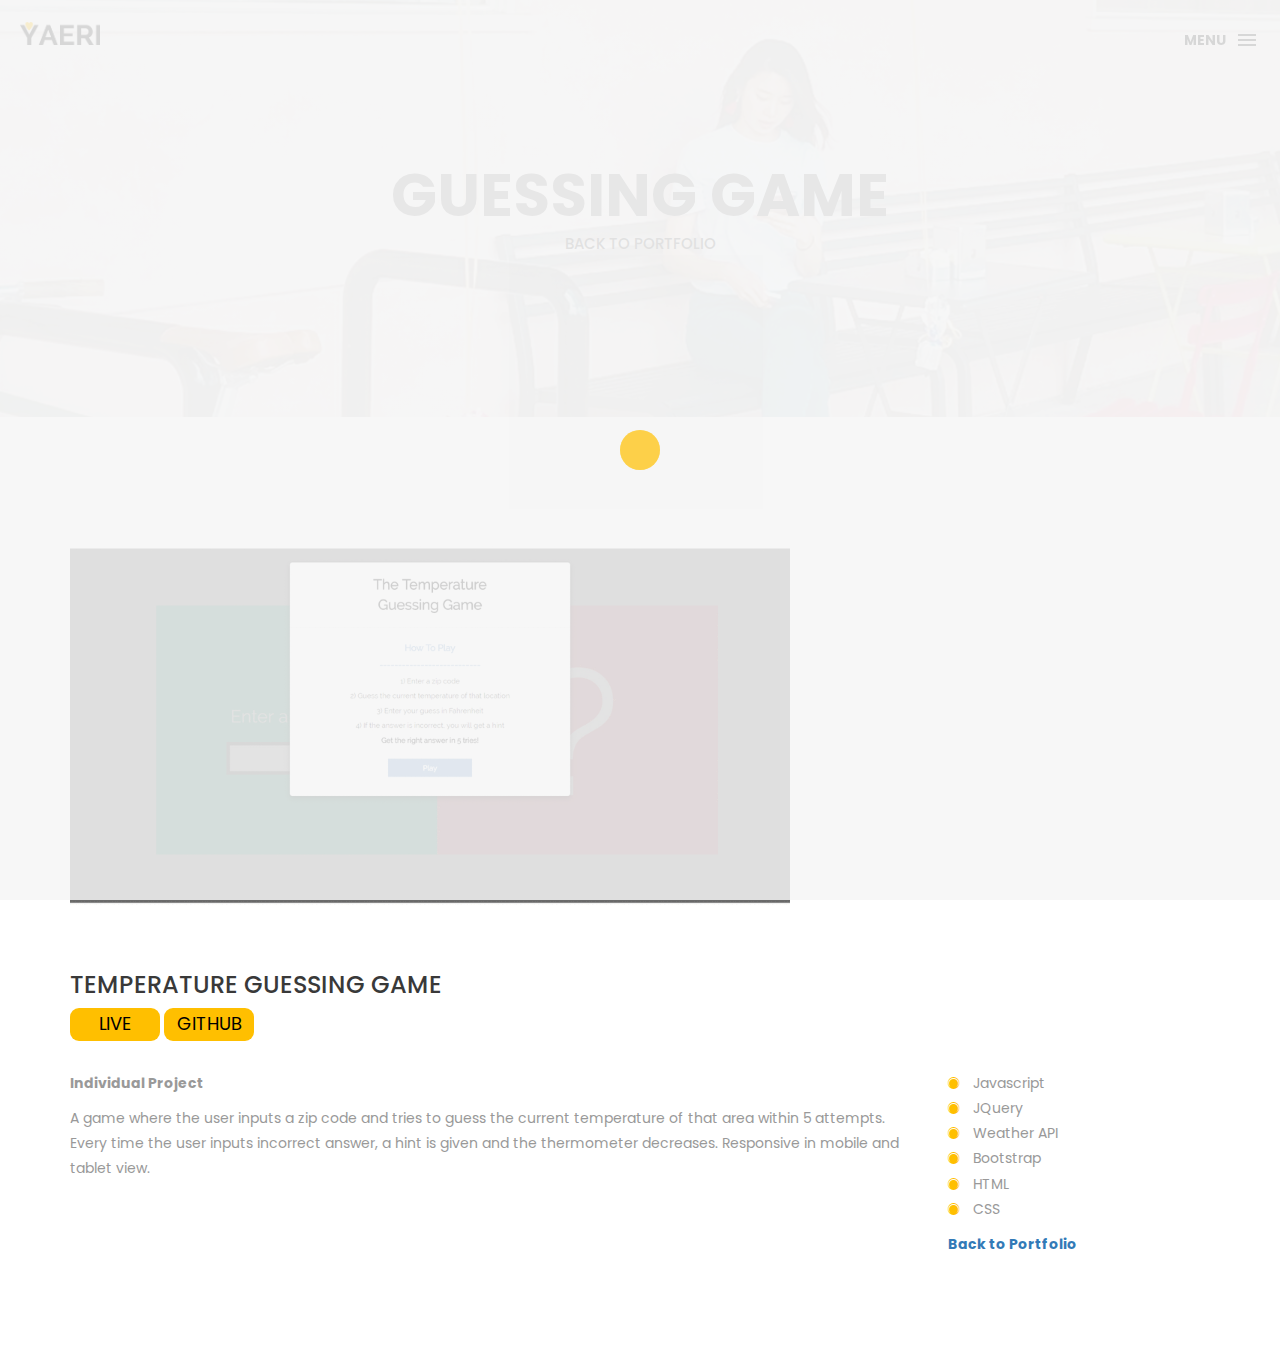
<file: projects/guessing.html>
<!DOCTYPE html>
<html lang="en">

<head>
    <meta charset="utf-8">
    <meta http-equiv="X-UA-Compatible" content="IE=edge">
    <meta name="viewport" content="width=device-width, initial-scale=1">
    <!-- The above 3 meta tags *must* come first in the head; any other head content must come *after* these tags -->
    <title>Y A E R I L I M</title>
    <link rel="icon" href="../img/fav.png" type="image/x-icon">

    <!-- Bootstrap -->
    <link href="../css/bootstrap.min.css" rel="stylesheet">
    <link href="../ionicons/css/ionicons.min.css" rel="stylesheet">

    <!-- main css -->
    <link href="../css/style.css" rel="stylesheet">


    <!-- modernizr -->
    <script src="../js/modernizr.js"></script>

    <!-- HTML5 shim and Respond.js for IE8 support of HTML5 elements and media queries -->
    <!-- WARNING: Respond.js doesn't work if you view the page via file:// -->
    <!--[if lt IE 9]>
    <script src="https://oss.maxcdn.com/html5shiv/3.7.2/html5shiv.min.js"></script>
    <script src="https://oss.maxcdn.com/respond/1.4.2/respond.min.js"></script>
    <![endif]-->
</head>

<body>

<!-- Preloader -->
<div id="preloader">
    <div class="pre-container">
        <div class="spinner">
            <div class="double-bounce1"></div>
            <div class="double-bounce2"></div>
        </div>
    </div>
</div>
<!-- end Preloader -->

<div class="container-fluid">
    <!-- box-header -->
    <header class="box-header">
        <div class="box-logo">
            <a href="../index.html"><img src="../img/logo.png" width="80" alt="Logo"></a>
        </div>
        <!-- box-nav -->
        <a class="box-primary-nav-trigger" href="#0">
            <span class="box-menu-text">Menu</span><span class="box-menu-icon"></span>
        </a>
        <!-- box-primary-nav-trigger -->
    </header>
    <!-- end box-header -->

    <!-- nav -->
    <nav>
        <ul class="box-primary-nav">
            <li class="box-label">About me</li>

            <li><a href="../index.html">Intro</a></li>
            <li><a href="../about.html">About me</a></li>
            <li><a href="../services.html">skills</a></li>
            <li><a href="../portfolio.html">portfolio</a> <i class="ion-ios-circle-filled color"></i></li>
            <li><a href="../contact.html">contact me</a></li>

            <li class="box-label">Follow me</li>

            <li class="box-social"><a href="https://www.linkedin.com/in/yaeri-lim-30314831/" target="_blank"><i class="ion-social-linkedin"></i></a></li>
            <li class="box-social"><a href="https://github.com/yaerilim" target="_blank"><i class="ion-social-github"></i></a></li>
        </ul>
    </nav>
    <!-- end nav -->
</div>

<!-- top-bar -->
<div class="top-bar">
    <h1>Guessing Game</h1>
    <p><a href="../portfolio.html">Back to Portfolio</a></p>
</div>
<!-- end top-bar -->

<!-- main-container -->
<div class="container main-container">
    <div class="col-md-12">
        <img src="../img/guess.gif" alt="" class="img-responsive" style="width: 80vh"/>
        <div class="h-30"></div>
    </div>

    <div class="col-md-12">
        <h3 class="text-uppercase">Temperature Guessing Game</h3>
        <a href="http://yaerilim.com/guessing_game/" target="_blank">
            <div style="display: inline-block; background-color: #ffbf00; width: 10vh; border-radius: 1vh; color: black; text-align: center; font-size: 2vh">LIVE</div>
        </a>
        <a href="https://github.com/yaerilim/guessingGame" target="_blank">
            <div style="display: inline-block; background-color: #ffbf00; width: 10vh; border-radius: 1vh; color: black; text-align: center; font-size: 2vh">GITHUB</div>
        </a>
        <div class="h-30"></div>
    </div>

    <div class="col-md-9">
        <p style="font-weight: bold">Individual Project</p>
        <p>A game where the user inputs a zip code and tries to guess the current temperature of that area within 5 attempts. Every time the user inputs incorrect answer, a hint is given and the thermometer decreases. Responsive in mobile and tablet view.</p>
    </div>

    <div class="col-md-3">
        <ul class="cat-ul">
            <li><i class="ion-ios-circle-filled"></i> Javascript</li>
            <li><i class="ion-ios-circle-filled"></i> JQuery</li>
            <li><i class="ion-ios-circle-filled"></i> Weather API</li>
            <li><i class="ion-ios-circle-filled"></i> Bootstrap</li>
            <li><i class="ion-ios-circle-filled"></i> HTML</li>
            <li><i class="ion-ios-circle-filled"></i> CSS</li>
        </ul>
        <p style="font-weight: bold"><a href="../portfolio.html">Back to Portfolio</a></p>
    </div>
    <!-- end main-container -->



    <!-- back to top -->
    <a href="#0" class="cd-top"><i class="ion-android-arrow-up"></i></a>
    <!-- end back to top -->




    <!-- jQuery -->
    <script src="../js/jquery-2.1.1.js"></script>
    <!--  plugins -->
    <script src="../js/bootstrap.min.js"></script>
    <script src="../js/menu.js"></script>
    <script src="../js/animated-headline.js"></script>
    <script src="../js/isotope.pkgd.min.js"></script>


    <!--  custom script -->
    <script src="../js/custom.js"></script>

</body>

</html>
</file>
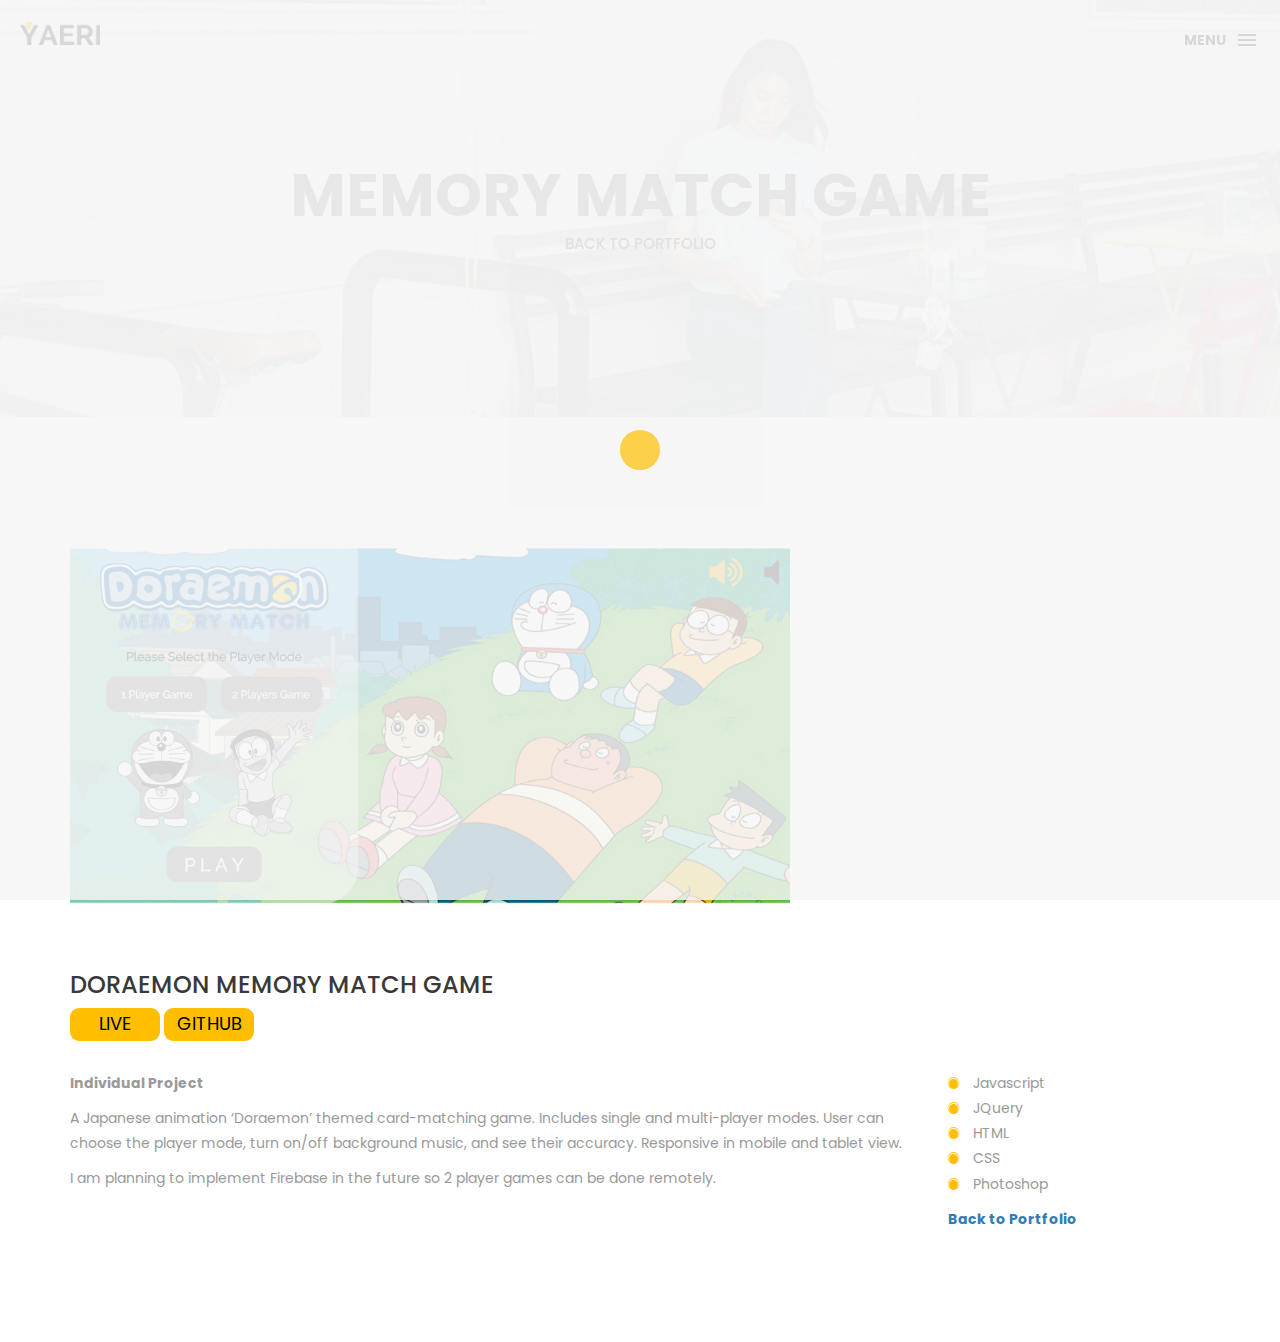
<file: projects/memory.html>
<!DOCTYPE html>
<html lang="en">

<head>
    <meta charset="utf-8">
    <meta http-equiv="X-UA-Compatible" content="IE=edge">
    <meta name="viewport" content="width=device-width, initial-scale=1">
    <!-- The above 3 meta tags *must* come first in the head; any other head content must come *after* these tags -->
    <title>Y A E R I L I M</title>
    <link rel="icon" href="../img/fav.png" type="image/x-icon">

    <!-- Bootstrap -->
    <link href="../css/bootstrap.min.css" rel="stylesheet">
    <link href="../ionicons/css/ionicons.min.css" rel="stylesheet">

    <!-- main css -->
    <link href="../css/style.css" rel="stylesheet">


    <!-- modernizr -->
    <script src="../js/modernizr.js"></script>

    <!-- HTML5 shim and Respond.js for IE8 support of HTML5 elements and media queries -->
    <!-- WARNING: Respond.js doesn't work if you view the page via file:// -->
    <!--[if lt IE 9]>
    <script src="https://oss.maxcdn.com/html5shiv/3.7.2/html5shiv.min.js"></script>
    <script src="https://oss.maxcdn.com/respond/1.4.2/respond.min.js"></script>
    <![endif]-->
</head>

<body>

<!-- Preloader -->
<div id="preloader">
    <div class="pre-container">
        <div class="spinner">
            <div class="double-bounce1"></div>
            <div class="double-bounce2"></div>
        </div>
    </div>
</div>
<!-- end Preloader -->

<div class="container-fluid">
    <!-- box-header -->
    <header class="box-header">
        <div class="box-logo">
            <a href="../index.html"><img src="../img/logo.png" width="80" alt="Logo"></a>
        </div>
        <!-- box-nav -->
        <a class="box-primary-nav-trigger" href="#0">
            <span class="box-menu-text">Menu</span><span class="box-menu-icon"></span>
        </a>
        <!-- box-primary-nav-trigger -->
    </header>
    <!-- end box-header -->

    <!-- nav -->
    <nav>
        <ul class="box-primary-nav">
            <li class="box-label">About me</li>

            <li><a href="../index.html">Intro</a></li>
            <li><a href="../about.html">About me</a></li>
            <li><a href="../services.html">skills</a></li>
            <li><a href="../portfolio.html">portfolio</a> <i class="ion-ios-circle-filled color"></i></li>
            <li><a href="../contact.html">contact me</a></li>

            <li class="box-label">Follow me</li>

            <li class="box-social"><a href="https://www.linkedin.com/in/yaeri-lim-30314831/" target="_blank"><i class="ion-social-linkedin"></i></a></li>
            <li class="box-social"><a href="https://github.com/yaerilim" target="_blank"><i class="ion-social-github"></i></a></li>
        </ul>
    </nav>
    <!-- end nav -->
</div>

<!-- top-bar -->
<div class="top-bar">
    <h1>Memory Match Game</h1>
    <p><a href="../portfolio.html">Back to Portfolio</a></p>
</div>
<!-- end top-bar -->

<!-- main-container -->
<div class="container main-container">
    <div class="col-md-12">
        <img src="../img/memory.gif" alt="" class="img-responsive" style="width: 80vh"/>
        <div class="h-30"></div>
    </div>

    <div class="col-md-12">
        <h3 class="text-uppercase">Doraemon Memory Match Game</h3>
        <a href="http://yaerilim.com/memory_match/" target="_blank">
            <div style="display: inline-block; background-color: #ffbf00; width: 10vh; border-radius: 1vh; color: black; text-align: center; font-size: 2vh">LIVE</div>
        </a>
        <a href="https://github.com/yaerilim/memoryMatch.git" target="_blank">
            <div style="display: inline-block; background-color: #ffbf00; width: 10vh; border-radius: 1vh; color: black; text-align: center; font-size: 2vh">GITHUB</div>
        </a>
        <div class="h-30"></div>
    </div>

    <div class="col-md-9">
        <p style="font-weight: bold">Individual Project</p>
        <p>A Japanese animation ‘Doraemon’ themed card-matching game. Includes single and multi-player modes. User can choose the player mode, turn on/off background music, and see their accuracy. Responsive in mobile and tablet view.</p>
        <p>I am planning to implement Firebase in the future so 2 player games can be done remotely.</p>
    </div>

    <div class="col-md-3">
        <ul class="cat-ul">
            <li><i class="ion-ios-circle-filled"></i> Javascript</li>
            <li><i class="ion-ios-circle-filled"></i> JQuery</li>
            <li><i class="ion-ios-circle-filled"></i> HTML</li>
            <li><i class="ion-ios-circle-filled"></i> CSS</li>
            <li><i class="ion-ios-circle-filled"></i> Photoshop</li>
        </ul>
        <p style="font-weight: bold"><a href="../portfolio.html">Back to Portfolio</a></p>
    </div>
    <!-- end main-container -->



    <!-- back to top -->
    <a href="#0" class="cd-top"><i class="ion-android-arrow-up"></i></a>
    <!-- end back to top -->




    <!-- jQuery -->
    <script src="../js/jquery-2.1.1.js"></script>
    <!--  plugins -->
    <script src="../js/bootstrap.min.js"></script>
    <script src="../js/menu.js"></script>
    <script src="../js/animated-headline.js"></script>
    <script src="../js/isotope.pkgd.min.js"></script>


    <!--  custom script -->
    <script src="../js/custom.js"></script>

</body>

</html>
</file>
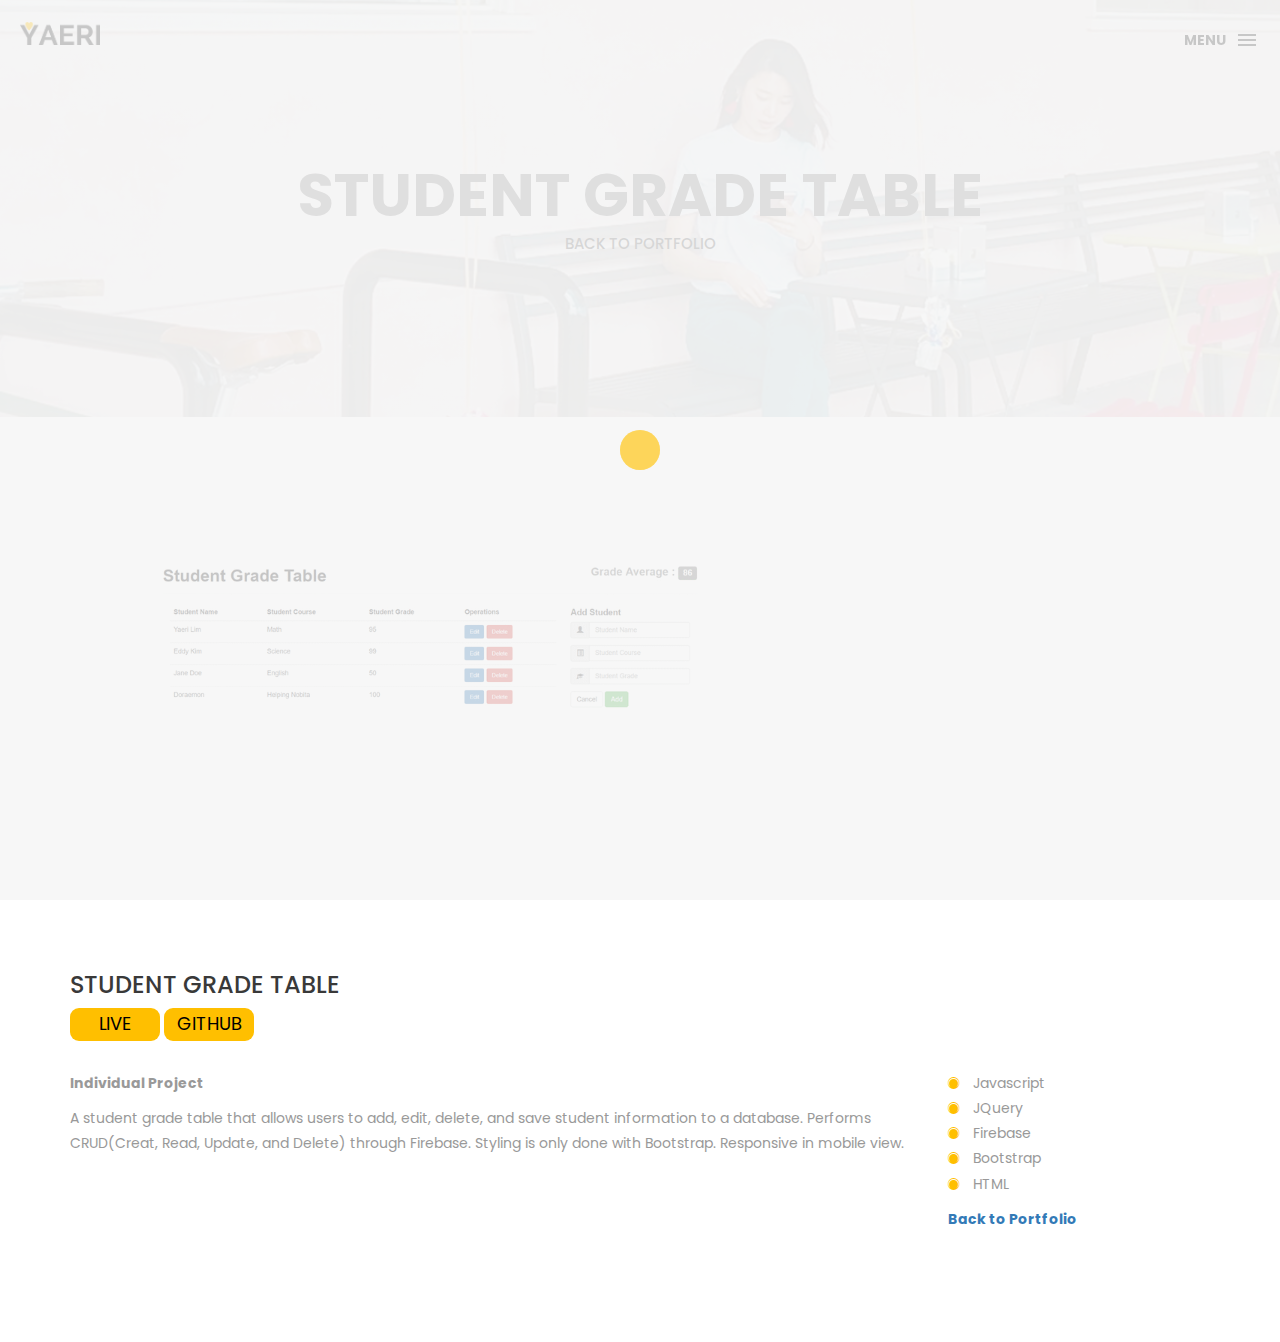
<file: projects/sgt.html>
<!DOCTYPE html>
<html lang="en">

<head>
    <meta charset="utf-8">
    <meta http-equiv="X-UA-Compatible" content="IE=edge">
    <meta name="viewport" content="width=device-width, initial-scale=1">
    <!-- The above 3 meta tags *must* come first in the head; any other head content must come *after* these tags -->
    <title>Y A E R I L I M</title>
    <link rel="icon" href="../img/fav.png" type="image/x-icon">

    <!-- Bootstrap -->
    <link href="../css/bootstrap.min.css" rel="stylesheet">
    <link href="../ionicons/css/ionicons.min.css" rel="stylesheet">

    <!-- main css -->
    <link href="../css/style.css" rel="stylesheet">


    <!-- modernizr -->
    <script src="../js/modernizr.js"></script>

    <!-- HTML5 shim and Respond.js for IE8 support of HTML5 elements and media queries -->
    <!-- WARNING: Respond.js doesn't work if you view the page via file:// -->
    <!--[if lt IE 9]>
    <script src="https://oss.maxcdn.com/html5shiv/3.7.2/html5shiv.min.js"></script>
    <script src="https://oss.maxcdn.com/respond/1.4.2/respond.min.js"></script>
    <![endif]-->
</head>

<body>

<!-- Preloader -->
<div id="preloader">
    <div class="pre-container">
        <div class="spinner">
            <div class="double-bounce1"></div>
            <div class="double-bounce2"></div>
        </div>
    </div>
</div>
<!-- end Preloader -->

<div class="container-fluid">
    <!-- box-header -->
    <header class="box-header">
        <div class="box-logo">
            <a href="../index.html"><img src="../img/logo.png" width="80" alt="Logo"></a>
        </div>
        <!-- box-nav -->
        <a class="box-primary-nav-trigger" href="#0">
            <span class="box-menu-text">Menu</span><span class="box-menu-icon"></span>
        </a>
        <!-- box-primary-nav-trigger -->
    </header>
    <!-- end box-header -->

    <!-- nav -->
    <nav>
        <ul class="box-primary-nav">
            <li class="box-label">About me</li>

            <li><a href="../index.html">Intro</a></li>
            <li><a href="../about.html">About me</a></li>
            <li><a href="../services.html">skills</a></li>
            <li><a href="../portfolio.html">portfolio</a> <i class="ion-ios-circle-filled color"></i></li>
            <li><a href="../contact.html">contact me</a></li>

            <li class="box-label">Follow me</li>

            <li class="box-social"><a href="https://www.linkedin.com/in/yaeri-lim-30314831/" target="_blank"><i class="ion-social-linkedin"></i></a></li>
            <li class="box-social"><a href="https://github.com/yaerilim" target="_blank"><i class="ion-social-github"></i></a></li>
        </ul>
    </nav>
    <!-- end nav -->
</div>

<!-- top-bar -->
<div class="top-bar">
    <h1>Student Grade Table</h1>
    <p><a href="../portfolio.html">Back to Portfolio</a></p>
</div>
<!-- end top-bar -->

<!-- main-container -->
<div class="container main-container">
    <div class="col-md-12">
        <img src="../img/sgt.gif" alt="" class="img-responsive" style="width: 80vh"/>
        <div class="h-30"></div>
    </div>

    <div class="col-md-12">
        <h3 class="text-uppercase">Student Grade Table</h3>
        <a href="http://yaerilim.com/sgt/" target="_blank">
            <div style="display: inline-block; background-color: #ffbf00; width: 10vh; border-radius: 1vh; color: black; text-align: center; font-size: 2vh">LIVE</div>
        </a>
        <a href="https://github.com/yaerilim/studentGradeTable.git" target="_blank">
            <div style="display: inline-block; background-color: #ffbf00; width: 10vh; border-radius: 1vh; color: black; text-align: center; font-size: 2vh">GITHUB</div>
        </a>
        <div class="h-30"></div>
    </div>

    <div class="col-md-9">
        <p style="font-weight: bold">Individual Project</p>
        <p>A student grade table that allows users to add, edit, delete, and save student information to a database. Performs CRUD(Creat, Read, Update, and Delete) through Firebase. Styling is only done with Bootstrap. Responsive in mobile view.</p>
    </div>

    <div class="col-md-3">
        <ul class="cat-ul">
            <li><i class="ion-ios-circle-filled"></i> Javascript</li>
            <li><i class="ion-ios-circle-filled"></i> JQuery</li>
            <li><i class="ion-ios-circle-filled"></i> Firebase</li>
            <li><i class="ion-ios-circle-filled"></i> Bootstrap</li>
            <li><i class="ion-ios-circle-filled"></i> HTML</li>
        </ul>
        <p style="font-weight: bold"><a href="../portfolio.html">Back to Portfolio</a></p>
    </div>
    <!-- end main-container -->



    <!-- back to top -->
    <a href="#0" class="cd-top"><i class="ion-android-arrow-up"></i></a>
    <!-- end back to top -->




    <!-- jQuery -->
    <script src="../js/jquery-2.1.1.js"></script>
    <!--  plugins -->
    <script src="../js/bootstrap.min.js"></script>
    <script src="../js/menu.js"></script>
    <script src="../js/animated-headline.js"></script>
    <script src="../js/isotope.pkgd.min.js"></script>


    <!--  custom script -->
    <script src="../js/custom.js"></script>

</body>

</html>
</file>
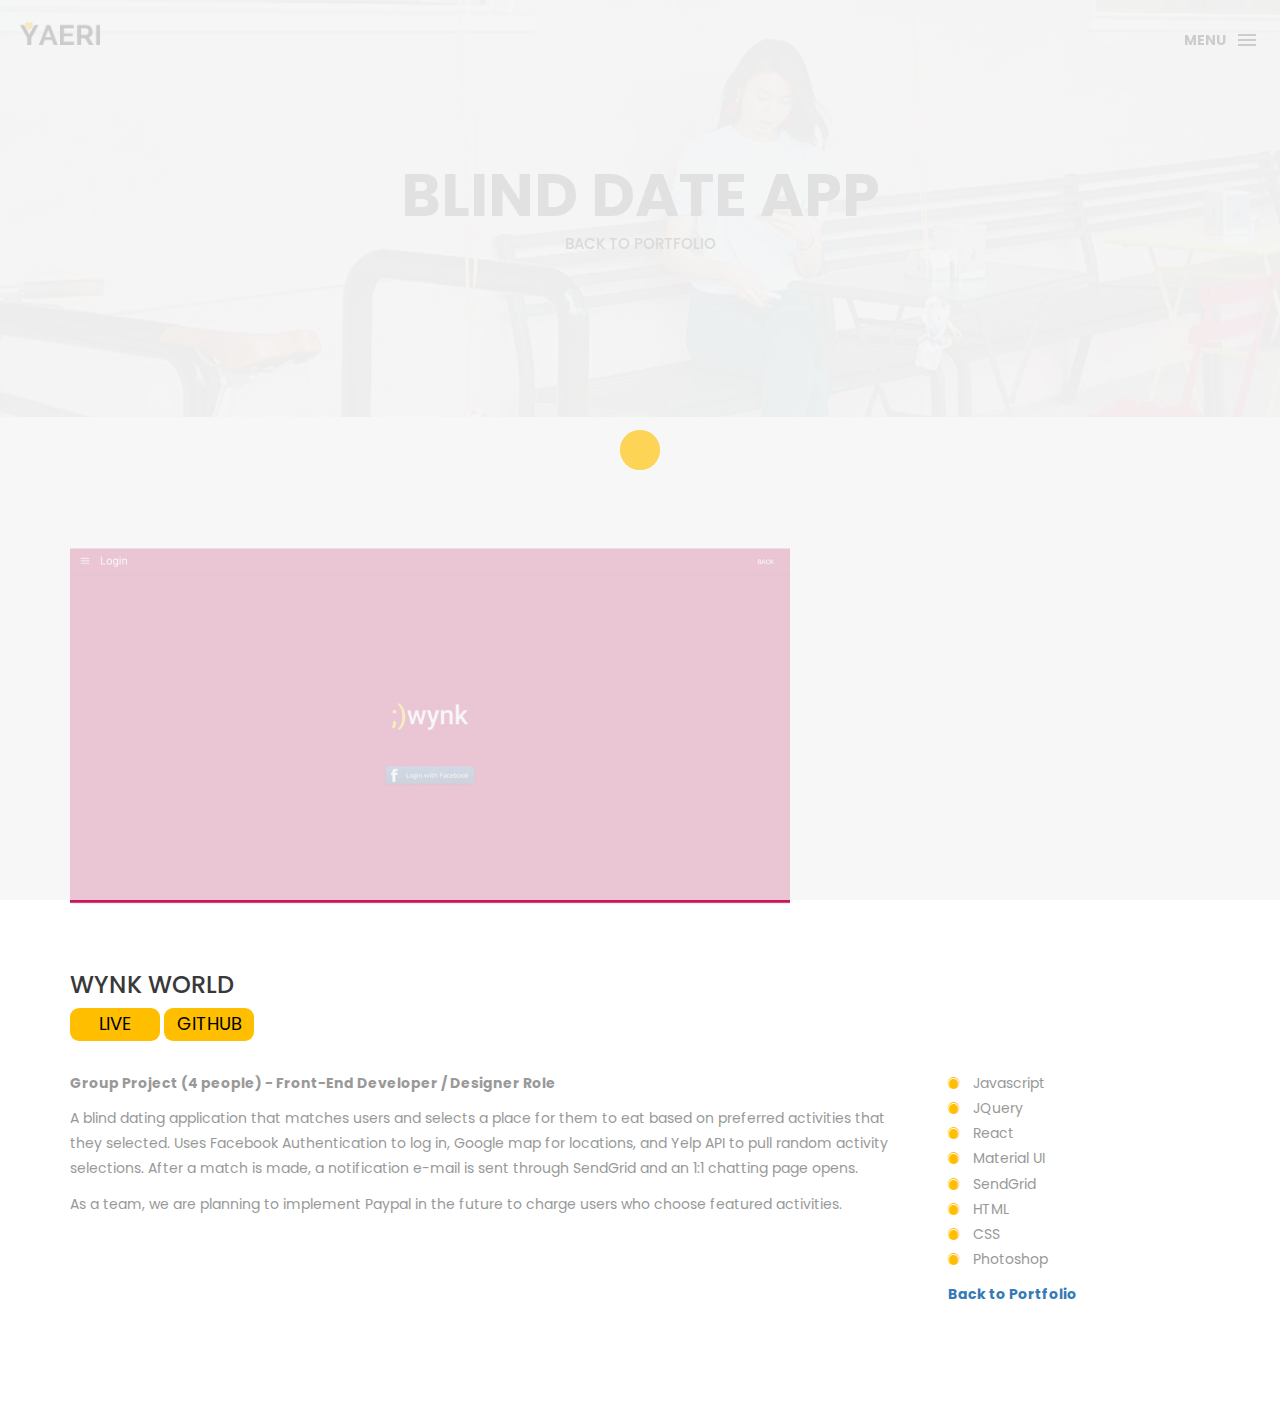
<file: projects/wynk.html>
<!DOCTYPE html>
<html lang="en">

<head>
    <meta charset="utf-8">
    <meta http-equiv="X-UA-Compatible" content="IE=edge">
    <meta name="viewport" content="width=device-width, initial-scale=1">
    <!-- The above 3 meta tags *must* come first in the head; any other head content must come *after* these tags -->
    <title>Y A E R I L I M</title>
    <link rel="icon" href="../img/fav.png" type="image/x-icon">

    <!-- Bootstrap -->
    <link href="../css/bootstrap.min.css" rel="stylesheet">
    <link href="../ionicons/css/ionicons.min.css" rel="stylesheet">

    <!-- main css -->
    <link href="../css/style.css" rel="stylesheet">


    <!-- modernizr -->
    <script src="../js/modernizr.js"></script>

    <!-- HTML5 shim and Respond.js for IE8 support of HTML5 elements and media queries -->
    <!-- WARNING: Respond.js doesn't work if you view the page via file:// -->
    <!--[if lt IE 9]>
      <script src="https://oss.maxcdn.com/html5shiv/3.7.2/html5shiv.min.js"></script>
      <script src="https://oss.maxcdn.com/respond/1.4.2/respond.min.js"></script>
    <![endif]-->
</head>

<body>

    <!-- Preloader -->
    <div id="preloader">
        <div class="pre-container">
            <div class="spinner">
                <div class="double-bounce1"></div>
                <div class="double-bounce2"></div>
            </div>
        </div>
    </div>
    <!-- end Preloader -->

    <div class="container-fluid">
       <!-- box-header -->
        <header class="box-header">
            <div class="box-logo">
                <a href="../index.html"><img src="../img/logo.png" width="80" alt="Logo"></a>
            </div>
            <!-- box-nav -->
            <a class="box-primary-nav-trigger" href="#0">
                <span class="box-menu-text">Menu</span><span class="box-menu-icon"></span>
            </a>
            <!-- box-primary-nav-trigger -->
        </header>
        <!-- end box-header -->

        <!-- nav -->
        <nav>
            <ul class="box-primary-nav">
                <li class="box-label">About me</li>

                <li><a href="../index.html">Intro</a></li>
                <li><a href="../about.html">About me</a></li>
                <li><a href="../services.html">skills</a></li>
                <li><a href="../portfolio.html">portfolio</a> <i class="ion-ios-circle-filled color"></i></li>
                <li><a href="../contact.html">contact me</a></li>

                <li class="box-label">Follow me</li>

                <li class="box-social"><a href="https://www.linkedin.com/in/yaeri-lim-30314831/" target="_blank"><i class="ion-social-linkedin"></i></a></li>
                <li class="box-social"><a href="https://github.com/yaerilim" target="_blank"><i class="ion-social-github"></i></a></li>
            </ul>
        </nav>
        <!-- end nav -->
    </div>
    
    <!-- top-bar -->
    <div class="top-bar">
        <h1>Blind Date App</h1>
        <p><a href="../portfolio.html">Back to Portfolio</a></p>
    </div>
    <!-- end top-bar -->
    
    <!-- main-container -->
    <div class="container main-container">
        <div class="col-md-12">
            <img src="../img/wynk.gif" alt="" class="img-responsive" style="width: 80vh"/>
            <div class="h-30"></div>
        </div>

        <div class="col-md-12">
            <h3 class="text-uppercase">Wynk World</h3>
            <a href="http://wynk.world" target="_blank">
                <div style="display: inline-block; background-color: #ffbf00; width: 10vh; border-radius: 1vh; color: black; text-align: center; font-size: 2vh">LIVE</div>
            </a>
            <a href="https://github.com/yaerilim/wynk.git" target="_blank">
                <div style="display: inline-block; background-color: #ffbf00; width: 10vh; border-radius: 1vh; color: black; text-align: center; font-size: 2vh">GITHUB</div>
            </a>
            <div class="h-30"></div>
        </div>

        <div class="col-md-9">
            <p style="font-weight: bold">Group Project (4 people) - Front-End Developer / Designer Role</p>
            <p>A blind dating application that matches users and selects a place for them to eat based on preferred activities that they selected. Uses Facebook Authentication to log in, Google map for locations, and Yelp API to pull random activity selections. After a match is made, a notification e-mail is sent through SendGrid and an 1:1 chatting page opens.</p>
            <p>As a team, we are planning to implement Paypal in the future to charge users who choose featured activities.</p>
        </div>

        <div class="col-md-3">
            <ul class="cat-ul">
                <li><i class="ion-ios-circle-filled"></i> Javascript</li>
                <li><i class="ion-ios-circle-filled"></i> JQuery</li>
                <li><i class="ion-ios-circle-filled"></i> React</li>
                <li><i class="ion-ios-circle-filled"></i> Material UI</li>
                <li><i class="ion-ios-circle-filled"></i> SendGrid</li>
                <li><i class="ion-ios-circle-filled"></i> HTML</li>
                <li><i class="ion-ios-circle-filled"></i> CSS</li>
                <li><i class="ion-ios-circle-filled"></i> Photoshop</li>
            </ul>
            <p style="font-weight: bold"><a href="../portfolio.html">Back to Portfolio</a></p>
    </div>
    <!-- end main-container -->


    
    <!-- back to top -->
    <a href="#0" class="cd-top"><i class="ion-android-arrow-up"></i></a>
    <!-- end back to top -->




    <!-- jQuery -->
    <script src="../js/jquery-2.1.1.js"></script>
    <!--  plugins -->
    <script src="../js/bootstrap.min.js"></script>
    <script src="../js/menu.js"></script>
    <script src="../js/animated-headline.js"></script>
    <script src="../js/isotope.pkgd.min.js"></script>


    <!--  custom script -->
    <script src="../js/custom.js"></script>

</body>

</html>
</file>
<file: css/style.css>
/*
* Box Theme
* Created by : Ahmed Eissa
* website : www.ahmedessa.net
* behance : https://www.behance.net/3essa
*/


/* Table of Content
==================================================
	- Google fonts & font family -
	- General -
    - typography -
    - Preloader -
	- Header -
    - box intro section -
    - Portfoilo section -
    - Footer -
    - About page -
    - Services page -
    - contact page -
    - Portfolio single page -
    - Responsive media queries -
*/


/* Google fonts & font family
==================================================*/

@import url(https://fonts.googleapis.com/css?family=Poppins:400,500,600,700);

/* General
==================================================*/

html,
body {
    height: 100%;
    font-family: 'Poppins', sans-serif;
    line-height: 1.8;
    color: #999
}

.no-padding {
    padding-left: 0;
    padding-right: 0;
}

.no-padding [class^="col-"] {
    padding-left: 0;
    padding-right: 0;
}

.main-container {
    padding: 100px 0;
}

.center {
    text-align: center;
}

a {
    -webkit-transition: all .3s;
    transition: all .3s
}

.uppercase {
    text-transform: uppercase;
}

.h-30 {
    height: 30px
}

.h-10 {
    height: 10px
}

.color {
    color: #ffbf00;
    font-size: 11px;
}


/* typography
==================================================*/

h1 {
    color: #393939;
    font-size: 60px;
    text-transform: uppercase;
}

h3 {
    color: #393939;
}

h5 {
    color: #ffbf00;
}


/* preloader
==================================================*/

#preloader {
    position: fixed;
    top: 0;
    left: 0;
    right: 0;
    bottom: 0;
    background-color: #f5f5f5;
    /* change if the mask should be a color other than white */
    z-index: 1000;
    /* makes sure it stays on top */
}

.pre-container {
    position: absolute;
    left: 50%;
    top: 50%;
    bottom: auto;
    right: auto;
    -webkit-transform: translateX(-50%) translateY(-50%);
    transform: translateX(-50%) translateY(-50%);
    text-align: center;
}

.spinner {
    width: 40px;
    height: 40px;
    position: relative;
    margin: 100px auto;
}

.double-bounce1,
.double-bounce2 {
    width: 100%;
    height: 100%;
    border-radius: 50%;
    background-color: #ffbf00;
    opacity: 0.6;
    position: absolute;
    top: 0;
    left: 0;
    -webkit-animation: bounce 2.0s infinite ease-in-out;
    animation: bounce 2.0s infinite ease-in-out;
}

.double-bounce2 {
    -webkit-animation-delay: -1.0s;
    animation-delay: -1.0s;
}

@-webkit-keyframes bounce {
    0%,
    100% {
        -webkit-transform: scale(0.0)
    }
    50% {
        -webkit-transform: scale(1.0)
    }
}

@keyframes bounce {
    0%,
    100% {
        transform: scale(0.0);
        -webkit-transform: scale(0.0);
    }
    50% {
        transform: scale(1.0);
        -webkit-transform: scale(1.0);
    }
}


/* headr
==================================================*/

.box-header {
    position: absolute;
    top: 0;
    left: 0;
    background: rgba(255, 255, 255, 0.95);
    height: 50px;
    width: 100%;
    z-index: 3;
    box-shadow: 0 1px 2px rgba(0, 0, 0, 0.3);
    -webkit-font-smoothing: antialiased;
    -moz-osx-font-smoothing: grayscale;
}

.box-header {
    height: 80px;
    background: transparent;
    box-shadow: none;
}

.box-header {
    -webkit-transition: background-color 0.3s;
    transition: background-color 0.3s;
    -webkit-transform: translate3d(0, 0, 0);
    transform: translate3d(0, 0, 0);
    -webkit-backface-visibility: hidden;
    backface-visibility: hidden;
}

.box-header.is-fixed {
    position: fixed;
    top: -80px;
    background-color: rgba(255, 255, 255, 0.96);
    -webkit-transition: -webkit-transform 0.3s;
    transition: -webkit-transform 0.3s;
    transition: transform 0.3s;
    transition: transform 0.3s, -webkit-transform 0.3s;
}

.box-header.is-visible {
    -webkit-transform: translate3d(0, 100%, 0);
    transform: translate3d(0, 100%, 0);
}

.box-header.menu-is-open {
    background-color: rgba(255, 255, 255, 0.96);
}

.box-logo {
    display: block;
    padding: 20px;
}

.box-primary-nav-trigger {
    position: absolute;
    right: 0;
    top: 0;
    height: 100%;
    width: 50px;
    background-color: #fff;
}

.box-primary-nav-trigger .box-menu-text {
    color: #393939;
    text-transform: uppercase;
    font-weight: 700;
    display: none;
}

.box-primary-nav-trigger .box-menu-icon {
    display: inline-block;
    position: absolute;
    left: 50%;
    top: 50%;
    bottom: auto;
    right: auto;
    -webkit-transform: translateX(-50%) translateY(-50%);
    transform: translateX(-50%) translateY(-50%);
    width: 18px;
    height: 2px;
    background-color: #393939;
    -webkit-transition: background-color 0.3s;
    transition: background-color 0.3s;
    list-style: none;
}

.box-primary-nav-trigger .box-menu-icon::before,
.box-primary-nav-trigger .box-menu-icon:after {
    content: '';
    width: 100%;
    height: 100%;
    position: absolute;
    background-color: #393939;
    right: 0;
    -webkit-transition: -webkit-transform .3s, top .3s, background-color 0s;
    -webkit-transition: top .3s, background-color 0s, -webkit-transform .3s;
    transition: top .3s, background-color 0s, -webkit-transform .3s;
    transition: transform .3s, top .3s, background-color 0s;
    transition: transform .3s, top .3s, background-color 0s, -webkit-transform .3s;
}

.box-primary-nav-trigger .box-menu-icon::before {
    top: -5px;
}

.box-primary-nav-trigger .box-menu-icon::after {
    top: 5px;
}

.box-primary-nav-trigger .box-menu-icon.is-clicked {
    background-color: rgba(255, 255, 255, 0);
}

.box-primary-nav-trigger .box-menu-icon.is-clicked::before,
.box-primary-nav-trigger .box-menu-icon.is-clicked::after {
    background-color: 393939;
}

.box-primary-nav-trigger .box-menu-icon.is-clicked::before {
    top: 0;
    -webkit-transform: rotate(135deg);
    transform: rotate(135deg);
}

.box-primary-nav-trigger .box-menu-icon.is-clicked::after {
    top: 0;
    -webkit-transform: rotate(225deg);
    transform: rotate(225deg);
}

.box-primary-nav-trigger {
    width: 100px;
    padding-left: 1em;
    background-color: transparent;
    height: 30px;
    line-height: 30px;
    right: 10px;
    top: 50%;
    bottom: auto;
    -webkit-transform: translateY(-50%);
    transform: translateY(-50%);
}

.box-primary-nav-trigger .box-menu-text {
    display: inline-block;
}

.box-primary-nav-trigger .box-menu-icon {
    left: auto;
    right: 1em;
    -webkit-transform: translateX(0) translateY(-50%);
    transform: translateX(0) translateY(-50%);
}

.box-primary-nav {
    position: fixed;
    left: 0;
    top: 0;
    height: 100%;
    width: 100%;
    background: rgba(0, 0, 0, 0.96);
    z-index: 2;
    text-align: center;
    padding: 50px 0;
    -webkit-backface-visibility: hidden;
    backface-visibility: hidden;
    overflow: auto;
    -webkit-overflow-scrolling: touch;
    -webkit-transform: translateY(-100%);
    transform: translateY(-100%);
    -webkit-transition-property: -webkit-transform;
    transition-property: -webkit-transform;
    transition-property: transform;
    transition-property: transform, -webkit-transform;
    -webkit-transition-duration: 0.4s;
    transition-duration: 0.4s;
    list-style: none;
}

.box-primary-nav li {
    font-size: 22px;
    font-size: 1.375rem;
    font-weight: 300;
    -webkit-font-smoothing: antialiased;
    -moz-osx-font-smoothing: grayscale;
    margin: .2em 0;
    text-transform: capitalize;
}

.box-primary-nav a {
    display: inline-block;
    padding: .4em 1em;
    border-radius: 0.25em;
    -webkit-transition: all 0.2s;
    transition: all 0.2s;
    color: #fff;
    text-decoration: none;
    font-weight: bold;
}
.box-primary-nav a:focus {
    outline: none;
}

.no-touch .box-primary-nav a:hover {
    text-decoration: none;
    color: #ddd;
}

.box-primary-nav .box-label {
    color: #ffbf00;
    text-transform: uppercase;
    font-weight: 700;
    font-size: 17px;
    margin: 2.4em 0 .8em;
}

.box-primary-nav .box-social {
    display: inline-block;
    margin: 10px .4em;
}

.box-primary-nav .box-social a {
    width: 30px;
    height: 30px;
    padding: 0;
    font-size: 30px
}

.box-primary-nav.is-visible {
    -webkit-transform: translateY(0);
    transform: translateY(0);
}

.box-primary-nav {
    padding: 150px 0 0;
}

.box-primary-nav li {
    font-size: 18px;
}


/* box-intro
==================================================*/

.box-intro {
    text-align: center;
    display: table;
    height: 100vh;
    width: 100%;
}

.box-intro .table-cell {
    display: table-cell;
    vertical-align: middle;
}

.box-intro em {
    font-style: normal;
    text-transform: uppercase
}

b i:last-child {
    color: #ffbf00 !important;
}

.box-intro h5 {
    letter-spacing: 4px;
    text-transform: uppercase;
    color: #999;
    line-height: 1.7
}


/* mouse effect */

.mouse {
    position: absolute;
    width: 22px;
    height: 42px;
    bottom: 40px;
    left: 50%;
    margin-left: -12px;
    border-radius: 15px;
    border: 2px solid #888;
    -webkit-animation: intro 1s;
    animation: intro 1s;
}

.scroll {
    display: block;
    width: 3px;
    height: 3px;
    margin: 6px auto;
    border-radius: 4px;
    background: #888;
    -webkit-animation: finger 2s infinite;
    animation: finger 2s infinite;
}

@-webkit-keyframes intro {
    0% {
        opacity: 0;
        -webkit-transform: translateY(40px);
        transform: translateY(40px);
    }
    100% {
        opacity: 1;
        -webkit-transform: translateY(0);
        transform: translateY(0);
    }
}

@keyframes intro {
    0% {
        opacity: 0;
        -webkit-transform: translateY(40px);
        transform: translateY(40px);
    }
    100% {
        opacity: 1;
        -webkit-transform: translateY(0);
        transform: translateY(0);
    }
}

@-webkit-keyframes finger {
    0% {
        opacity: 1;
    }
    100% {
        opacity: 0;
        -webkit-transform: translateY(20px);
        transform: translateY(20px);
    }
}

@keyframes finger {
    0% {
        opacity: 1;
    }
    100% {
        opacity: 0;
        -webkit-transform: translateY(20px);
        transform: translateY(20px);
    }
}


/* text rotate */

.box-headline {
    font-size: 130px;
    line-height: 1.0;
}

.box-words-wrapper {
    display: inline-block;
    position: relative;
}

.box-words-wrapper b {
    display: inline-block;
    position: absolute;
    white-space: nowrap;
    left: 0;
    top: 0;
}

.box-words-wrapper b.is-visible {
    position: relative;
}

.no-js .box-words-wrapper b {
    opacity: 0;
}

.no-js .box-words-wrapper b.is-visible {
    opacity: 1;
}

.box-headline.rotate-2 .box-words-wrapper {
    -webkit-perspective: 300px;
    perspective: 300px;
}

.box-headline.rotate-2 i,
.box-headline.rotate-2 em {
    display: inline-block;
    -webkit-backface-visibility: hidden;
    backface-visibility: hidden;
}

.box-headline.rotate-2 b {
    opacity: 0;
}

.box-headline.rotate-2 i {
    -webkit-transform-style: preserve-3d;
    transform-style: preserve-3d;
    -webkit-transform: translateZ(-20px) rotateX(90deg);
    transform: translateZ(-20px) rotateX(90deg);
    opacity: 0;
}

.is-visible .box-headline.rotate-2 i {
    opacity: 1;
}

.box-headline.rotate-2 i.in {
    -webkit-animation: box-rotate-2-in 0.4s forwards;
    animation: box-rotate-2-in 0.4s forwards;
}

.box-headline.rotate-2 i.out {
    -webkit-animation: box-rotate-2-out 0.4s forwards;
    animation: box-rotate-2-out 0.4s forwards;
}

.box-headline.rotate-2 em {
    -webkit-transform: translateZ(20px);
    transform: translateZ(20px);
}

.no-csstransitions .box-headline.rotate-2 i {
    -webkit-transform: rotateX(0deg);
    transform: rotateX(0deg);
    opacity: 0;
}

.no-csstransitions .box-headline.rotate-2 i em {
    -webkit-transform: scale(1);
    transform: scale(1);
}

.no-csstransitions .box-headline.rotate-2 .is-visible i {
    opacity: 1;
}

@-webkit-keyframes box-rotate-2-in {
    0% {
        opacity: 0;
        -webkit-transform: translateZ(-20px) rotateX(90deg);
    }
    60% {
        opacity: 1;
        -webkit-transform: translateZ(-20px) rotateX(-10deg);
    }
    100% {
        opacity: 1;
        -webkit-transform: translateZ(-20px) rotateX(0deg);
    }
}

@keyframes box-rotate-2-in {
    0% {
        opacity: 0;
        -webkit-transform: translateZ(-20px) rotateX(90deg);
        transform: translateZ(-20px) rotateX(90deg);
    }
    60% {
        opacity: 1;
        -webkit-transform: translateZ(-20px) rotateX(-10deg);
        transform: translateZ(-20px) rotateX(-10deg);
    }
    100% {
        opacity: 1;
        -webkit-transform: translateZ(-20px) rotateX(0deg);
        transform: translateZ(-20px) rotateX(0deg);
    }
}

@-webkit-keyframes box-rotate-2-out {
    0% {
        opacity: 1;
        -webkit-transform: translateZ(-20px) rotateX(0);
    }
    60% {
        opacity: 0;
        -webkit-transform: translateZ(-20px) rotateX(-100deg);
    }
    100% {
        opacity: 0;
        -webkit-transform: translateZ(-20px) rotateX(-90deg);
    }
}

@keyframes box-rotate-2-out {
    0% {
        opacity: 1;
        -webkit-transform: translateZ(-20px) rotateX(0);
        transform: translateZ(-20px) rotateX(0);
    }
    60% {
        opacity: 0;
        -webkit-transform: translateZ(-20px) rotateX(-100deg);
        transform: translateZ(-20px) rotateX(-100deg);
    }
    100% {
        opacity: 0;
        -webkit-transform: translateZ(-20px) rotateX(-90deg);
        transform: translateZ(-20px) rotateX(-90deg);
    }
}


/* portfolio section
==================================================*/

.portfolio .categories-grid span {
    font-size: 30px;
    margin-bottom: 30px;
    display: inline-block;
}

.portfolio .categories-grid .categories ul li {
    list-style: none;
    margin: 20px 0;
}

.portfolio .categories-grid .categories ul li a {
    display: inline-block;
    color: #60606e;
    padding: 0 10px;
    margin: 0 10px;
    -webkit-transition: all .2s ease-in-out .2s;
    transition: all .2s ease-in-out .2s;
}

.portfolio .categories-grid .categories ul li a:hover,
.portfolio .categories-grid .categories ul li a:focus {
    text-decoration: none;
}

.portfolio .categories-grid .categories ul li a.active {
    margin-left: 0;
    background-color: #ffbf00;
    padding: 0px 20px;
    color: white;
    border-radius: 25px;
    text-decoration: none;
}

.portfolio_filter {
    padding-left: 0;
}

.portfolio_item {
    position: relative;
    overflow: hidden;
    display: block;
}

.portfolio_item .portfolio_item_hover {
    position: absolute;
    top: 0px;
    left: 0px;
    height: 100%;
    width: 100%;
    background-color: rgba(0, 0, 0, .8);
    -webkit-transform: translate(-100%);
    transform: translate(-100%);
    opacity: 0;
    -webkit-transition: all .2s ease-in-out;
    transition: all .2s ease-in-out;
}

.portfolio_item .portfolio_item_hover .item_info {
    text-align: center;
    position: absolute;
    top: 50%;
    left: 50%;
    -webkit-transform: translate(-50%, -50%);
    transform: translate(-50%, -50%);
    padding: 10px;
    width: 100%;
    font-weight: bold;
}

.portfolio_item .portfolio_item_hover .item_info span {
    display: block;
    color: #fff;
    font-size: 18px;
    -webkit-transform: translateX(-100px);
    transform: translateX(-100px);
    -webkit-transition: all .2s ease-in-out .2s;
    transition: all .2s ease-in-out .2s;
    opacity: 0;
}

.portfolio_item .portfolio_item_hover .item_info em {
    font-style: normal;
    display: inline-block;
    background-color: #ffbf00;
    padding: 5px 20px;
    border-radius: 25px;
    color: #333;
    margin-top: 10px;
    -webkit-transform: translateX(-100px);
    transform: translateX(-100px);
    -webkit-transition: all .3s ease-in-out .3s;
    transition: all .3s ease-in-out .3s;
    opacity: 0;
    font-size: 10px;
    letter-spacing: 2px;
}

.portfolio_item:hover .portfolio_item_hover {
    opacity: 1;
    -webkit-transform: translateX(0);
    transform: translateX(0);
}

.portfolio_item:hover .item_info em,
.portfolio_item:hover .item_info span {
    opacity: 1;
    -webkit-transform: translateX(0);
    transform: translateX(0);
}

.portfolio .categories-grid .categories ul li {
    float: left;
}

.portfolio .categories-grid .categories ul li a {
    padding: 0 10px;
    -webkit-transition: all .2s ease-in-out .2s;
    transition: all .2s ease-in-out .2s;
}

.portfolio_filter {
    padding-left: 0;
    display: inline-block;
    margin: 0 auto;
    text-align: center;
    margin-bottom: 50px;
}

.portfolio-inner {
    padding-bottom: 0 !important;
    padding-top: 55px;
}


/* footer
==================================================*/

footer {
    padding: 30px 0;
    text-align: center;
    background: #f5f5f5
}

.copyright {
    color: #ccc;
    margin-bottom: 0;
}

footer img {
    margin: 0 auto;
}


/* backto top
==================================================*/

.cd-top {
    display: inline-block;
    height: 40px;
    width: 40px;
    position: fixed;
    bottom: 20px;
    line-height: 40px;
    font-size: 20px;
    right: 10px;
    text-align: center;
    color: #fff;
    background: rgba(255, 191, 0, 0.8);
    visibility: hidden;
    opacity: 0;
    -webkit-transition: opacity .3s 0s, visibility 0s .3s;
    transition: opacity .3s 0s, visibility 0s .3s;
}

.cd-top.cd-is-visible,
.cd-top.cd-fade-out,
.no-touch .cd-top:hover {
    -webkit-transition: opacity .3s 0s, visibility 0s 0s;
    transition: opacity .3s 0s, visibility 0s 0s;
}

.cd-top.cd-is-visible {
    /* the button becomes visible */
    visibility: visible;
    opacity: 1;
}

.cd-top.cd-fade-out {
    opacity: .5;
}

.no-touch .cd-top:hover,
.no-touch .cd-top:focus {
    background-color: #ffbf00;
    opacity: 1;
    color: #fff;
}


/* About page
==================================================*/

.top-bar {
    color: #333;
    padding: 150px 0 150px;
    background: -webkit-linear-gradient( rgba(255, 255, 255, .8), rgba(255, 255, 255, .8)), url(../img/01.jpg);
    background: linear-gradient( rgba(255, 255, 255, .8), rgba(255, 255, 255, .8)), url(../img/01.jpg);
    background-size: cover;
    background-attachment: fixed;
    background-position: center center;
    text-align: center;
}

.top-bar h1 {
    font-size: 60px;
    text-transform: uppercase;
    font-weight: 700;
    color: #999;
    line-height: 50px;
}

.top-bar p {
    font-size: 15px;
    text-transform: uppercase;
    font-weight: 500;
    color: #777;
}

.top-bar p a {
    color: #777;
}

.top-bar p a:hover,
.top-bar p a:focus {
    color: #555;
    text-decoration: none;
}

.social-ul {
    list-style: none;
    display: inline-block;
    padding-left: 0;
}

.social-ul li {
    margin: 0 10px;
    float: left;
}

.social-ul li a {
    font-size: 25px;
    color: #555;
    -webkit-transition: all .3s;
    transition: all .3s;
}

.social-ul li a:hover {
    color: #888;
}


/* Services page
==================================================*/

.size-50 {
    font-size: 50px;
}

.service-box {
    margin-bottom: 30px;
}

.service-box h3 {
    margin-top: 0;
}


/* contact page
==================================================*/

.details-text i {
    margin-right: 10px;
}

.textarea-contact {
    height: 200px;
    width: 100%;
    border: solid 1px rgba(0, 0, 0, .1);
    position: relative;
}

.textarea-contact textarea {
    height: 100%;
    width: 100%;
    border: 0;
    padding: 20px;
    background-color: transparent;
    float: left;
    z-index: 2;
    font-size: 14px;
    color: #9a9a9a;
    resize: none;
}

.textarea-contact > span {
    position: absolute;
    top: 20px;
    left: 20px;
    -webkit-transform: translateY(-50%);
    transform: translateY(-50%);
    font-size: 12px;
    text-transform: uppercase;
    color: #cdcdcd;
    -webkit-transition: all .2s ease-in-out;
    transition: all .2s ease-in-out;
    z-index: 1;
}

.input-contact {
    height: 40px;
    width: 100%;
    border: solid 1px rgba(0, 0, 0, .1);
    position: relative;
    margin-bottom: 30px;
}

.input-contact input[type="text"] {
    height: 100%;
    width: 100%;
    border: 0;
    padding: 0 20px;
    float: left;
    position: relative;
    background-color: transparent;
    z-index: 2;
    font-size: 14px;
    color: #9a9a9a;
}
.input-contact input[type="email"] {
    height: 100%;
    width: 100%;
    border: 0;
    padding: 0 20px;
    float: left;
    position: relative;
    background-color: transparent;
    z-index: 2;
    font-size: 14px;
    color: #9a9a9a;
}

.input-contact > span {
    position: absolute;
    top: 50%;
    left: 20px;
    -webkit-transform: translateY(-50%);
    transform: translateY(-50%);
    font-size: 12px;
    text-transform: uppercase;
    color: #cdcdcd;
    -webkit-transition: all .2s ease-in-out;
    transition: all .2s ease-in-out;
    z-index: 1;
}

.input-contact > span.active,
.textarea-contact > span.active {
    color: #ffbf00;
    font-size: 10px;
    top: 0px;
    left: 5px;
    background-color: #fff;
    padding: 5px
}

input:focus,
textarea:focus {
    outline: none;
}

.contact-info {
    margin-top: 20px;
}

.contact-info i {
    height: 30px;
    width: 30px;
    display: inline-block;
    background: #ffbf00;
    text-align: center;
    line-height: 33px;
    margin-right: 10px;
    color: #fff;
    font-size: 21px;
}

.contact-info p {
    display: inline-block;
    margin-right: 20px;
}

.btn-box {
    background: #ffbf00;
    padding: 10px 50px;
    border-radius: 0;
    color: #fff;
    margin-top: 20px;
    text-transform: uppercase;
    letter-spacing: 2px;
    font-weight: 500;
}

.btn-box:hover,
.btn-box:focus {
    background: #F5B700;
    color: #fff;
}


/* single project page
==================================================*/

.cat-ul {
    padding-left: 0;
    list-style: none
}

.cat-ul li i {
    margin-right: 10px;
    color: #ffbf00;
}


/* Responsive media queries
==================================================*/

@media (max-width: 991px) {
    .portfolio .categories-grid span {
        margin-bottom: 0;
        text-align: center;
        width: 100%;
    }
    .portfolio .categories-grid .categories ul li {
        text-align: center;
    }
    .portfolio .categories-grid .categories ul li a {
        margin-left: 0;
    }
    .col-md-6 h3 {
        margin-top: 30px;
    }
}

@media only screen and (max-width: 670px) {
    .box-headline {
        font-size: 100px;
    }
    .box-intro h5 {
        font-size: 12px;
    }
    .box-primary-nav a {
        padding: 5px 1em;
        font-size: 14px;
    }
    .box-primary-nav {
        padding: 80px 0 0;
    }
    .box-primary-nav .box-social a {
        font-size: 23px;
    }
    .top-bar h1 {
        font-size: 40px;
        line-height: 30px;
    }
    .portfolio .categories-grid .categories ul li {
        float: none;
    }
}

@media only screen and (max-width: 520px) {
    .box-headline {
        font-size: 80px;
    }
    .box-intro h5 {
        font-size: 12px;
    }
    .main-container {
        padding: 50px 0;
    }
}

@media only screen and (max-width: 420px) {
    .box-headline {
        font-size: 50px;
    }
    .box-intro h5 {
        font-size: 12px;
    }
    .top-bar h1 {
        font-size: 30px;
        line-height: 30px;
    }
}
</file>
